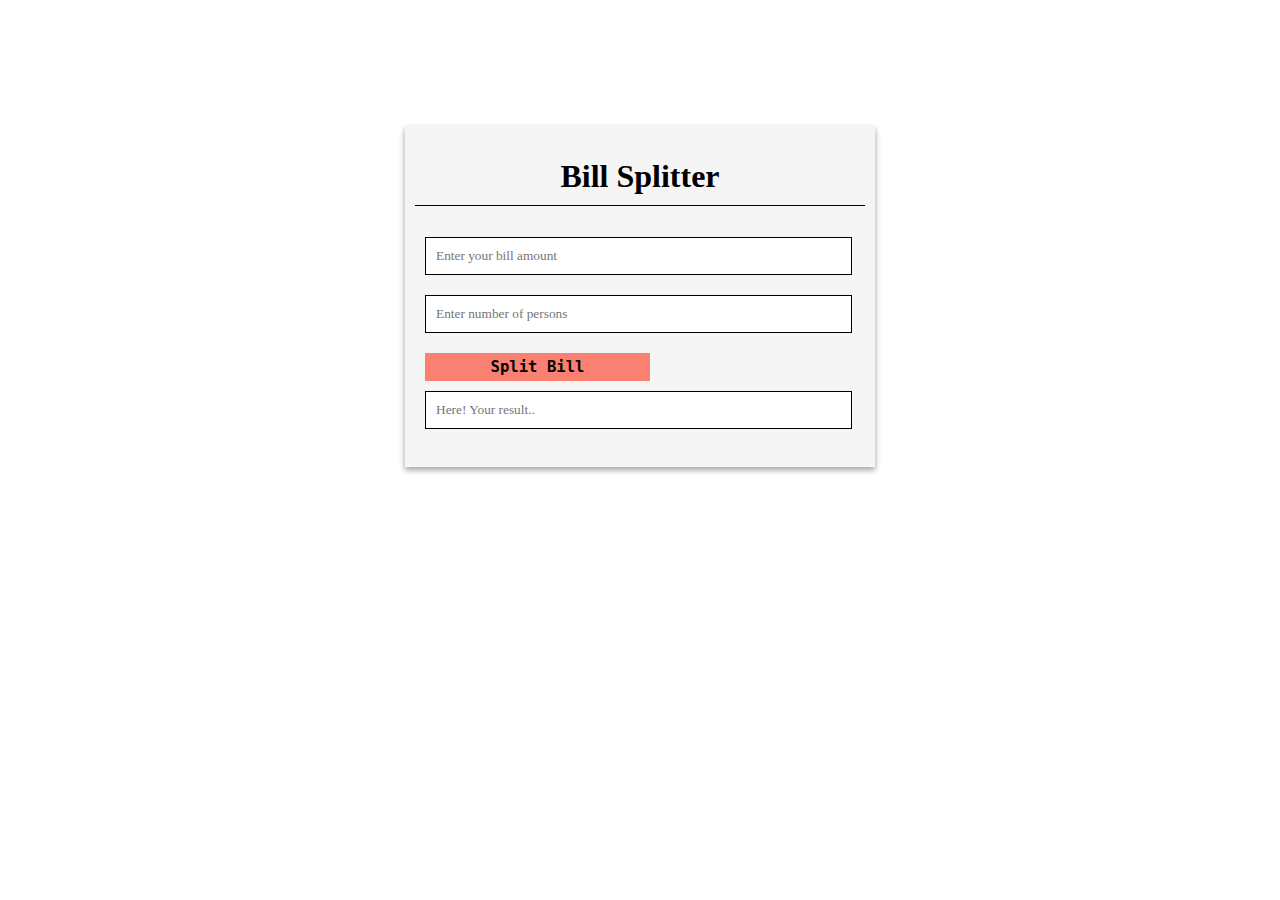
<file: Bill-Splitter/index.html>
<!DOCTYPE html>
<html lang="en">
<head>
    <meta charset="UTF-8">
    <meta name="viewport" content="width=device-width, initial-scale=1.0">
    <title>Bill Splitter</title>
    <link rel="stylesheet" href="./style.css">
</head>
<body>
    <div class="container">
        <h1>Bill Splitter</h1>
        <input id="billAmount" type="text" placeholder="Enter your bill amount" required>
        <span id="alertmsg1"></span>
        <input id="persons" type="text" placeholder="Enter number of persons" required>
        <span id="alertmsg2"></span>
        <button onclick = billSplit();>Split Bill</button>
        <input id="resultAmountt" type="text" placeholder="Here! Your result.."><br>

        <script src="./app.js"></script>
    </div>
</body>
</html>
</file>
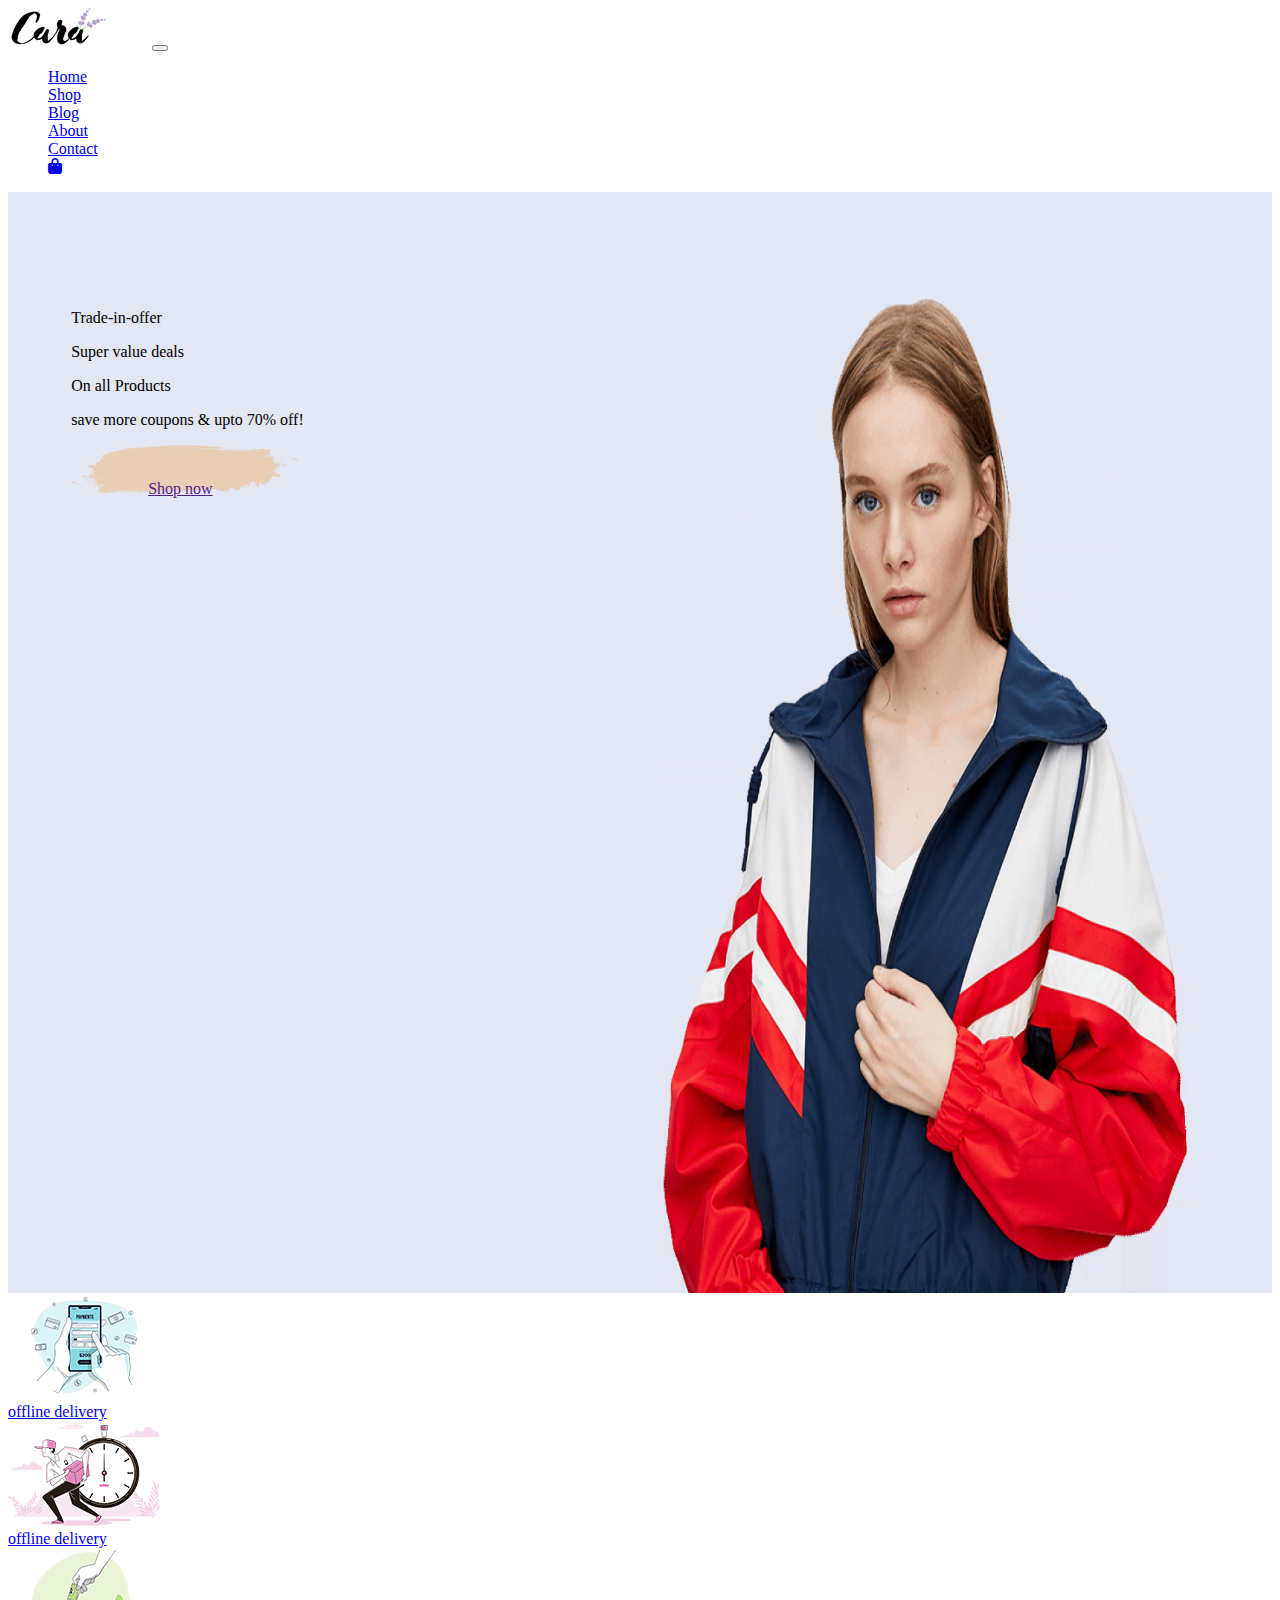
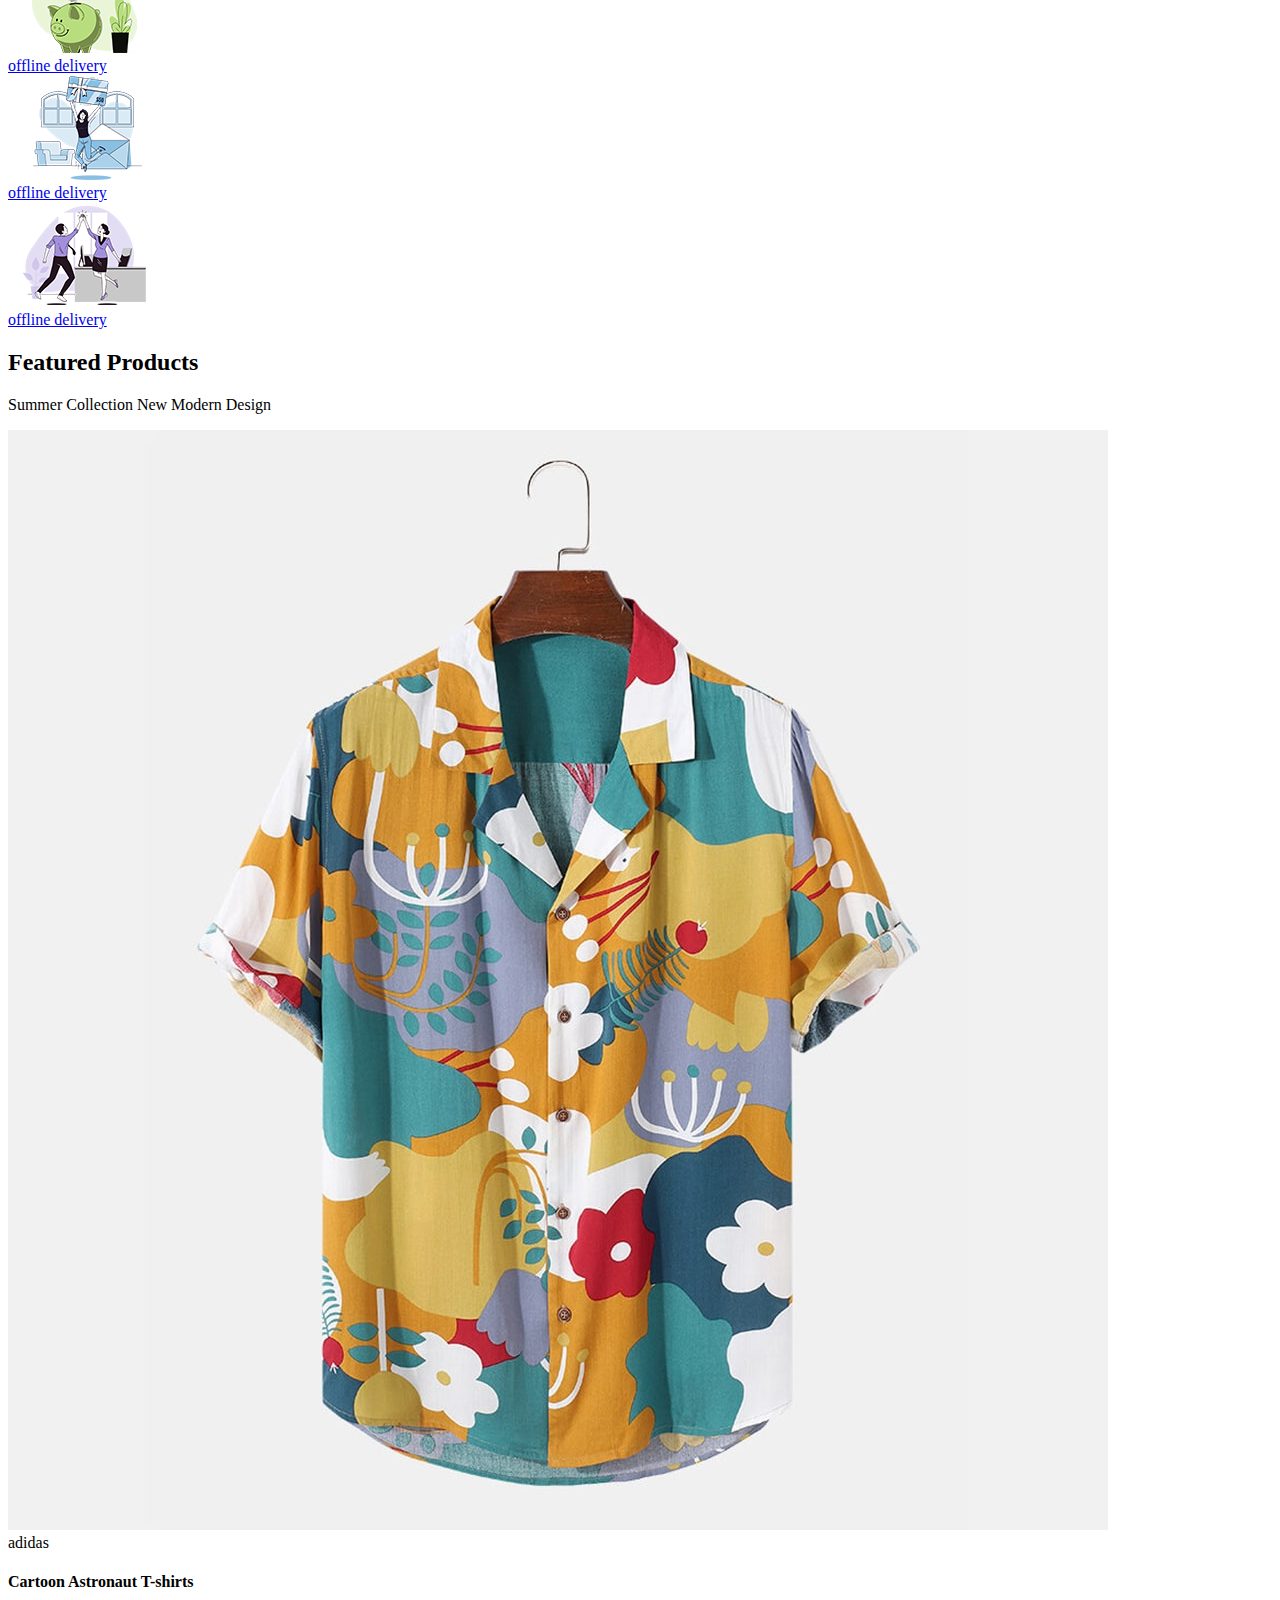
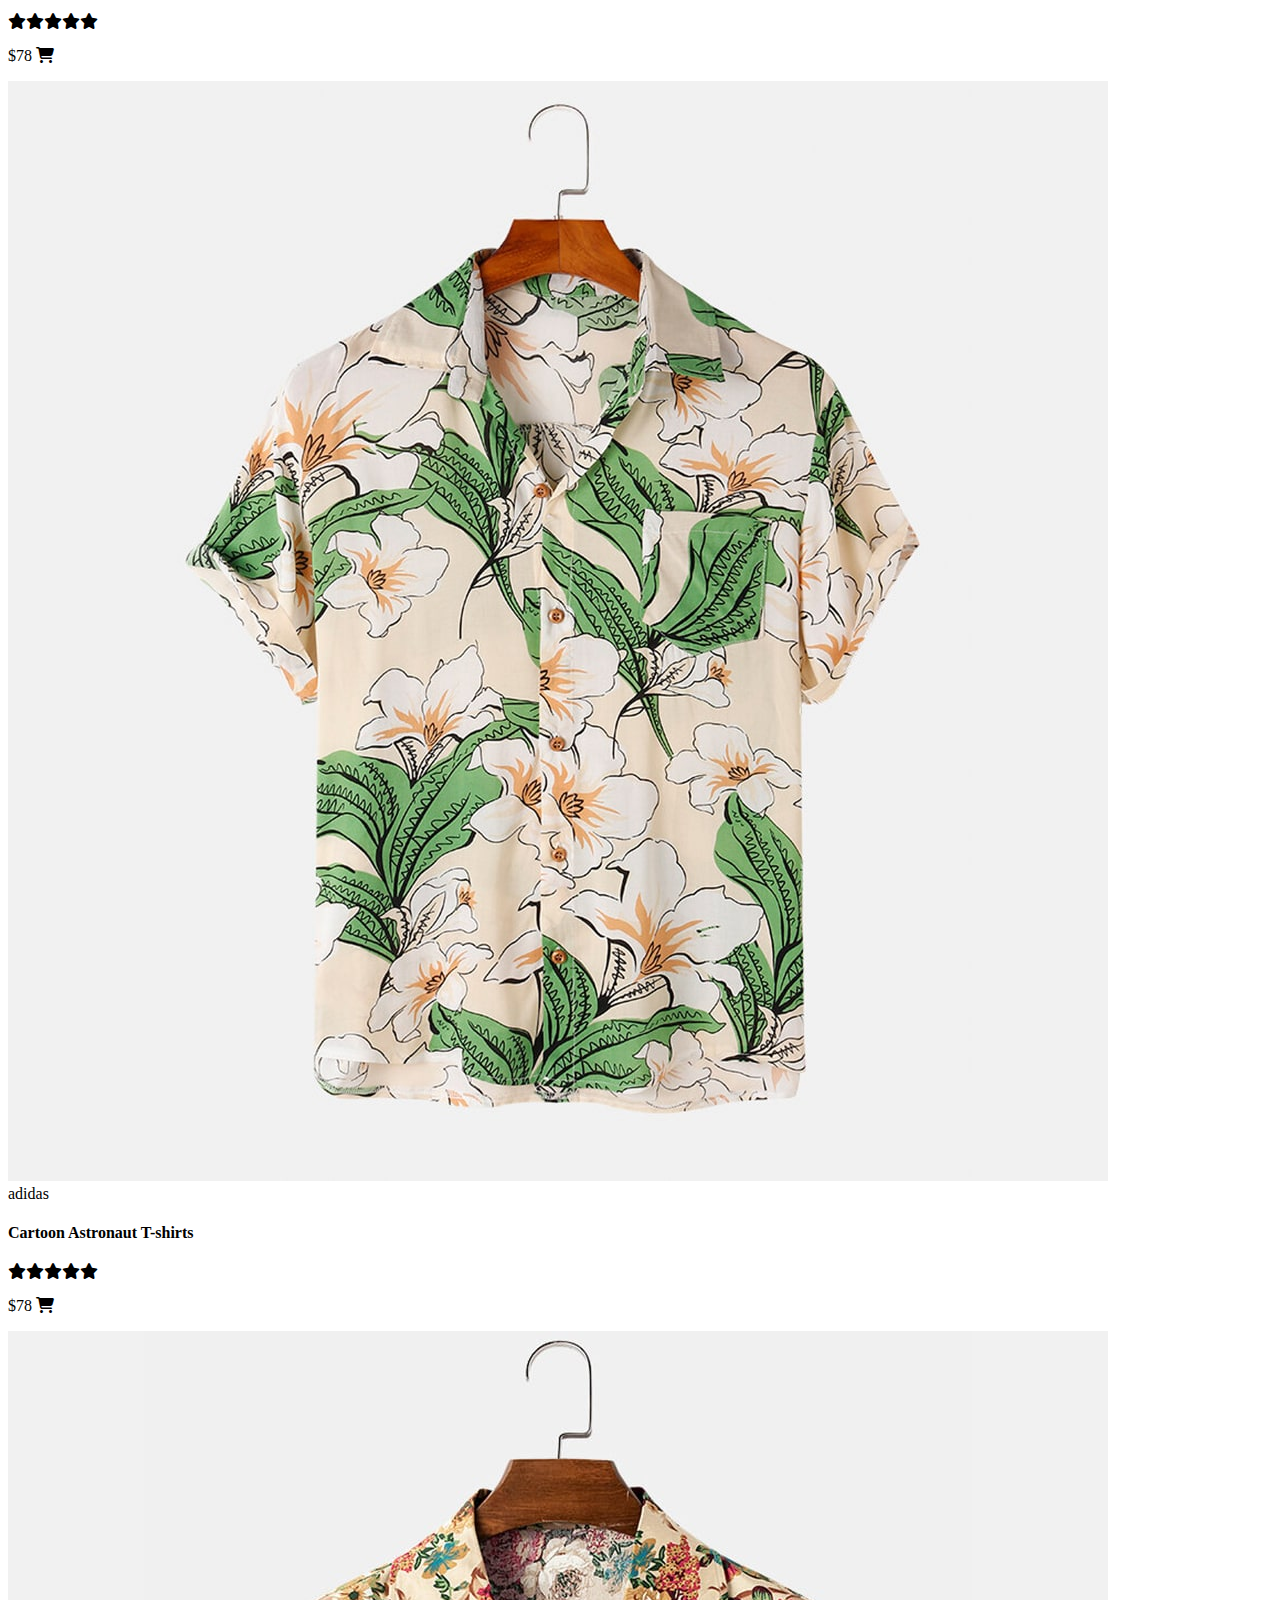
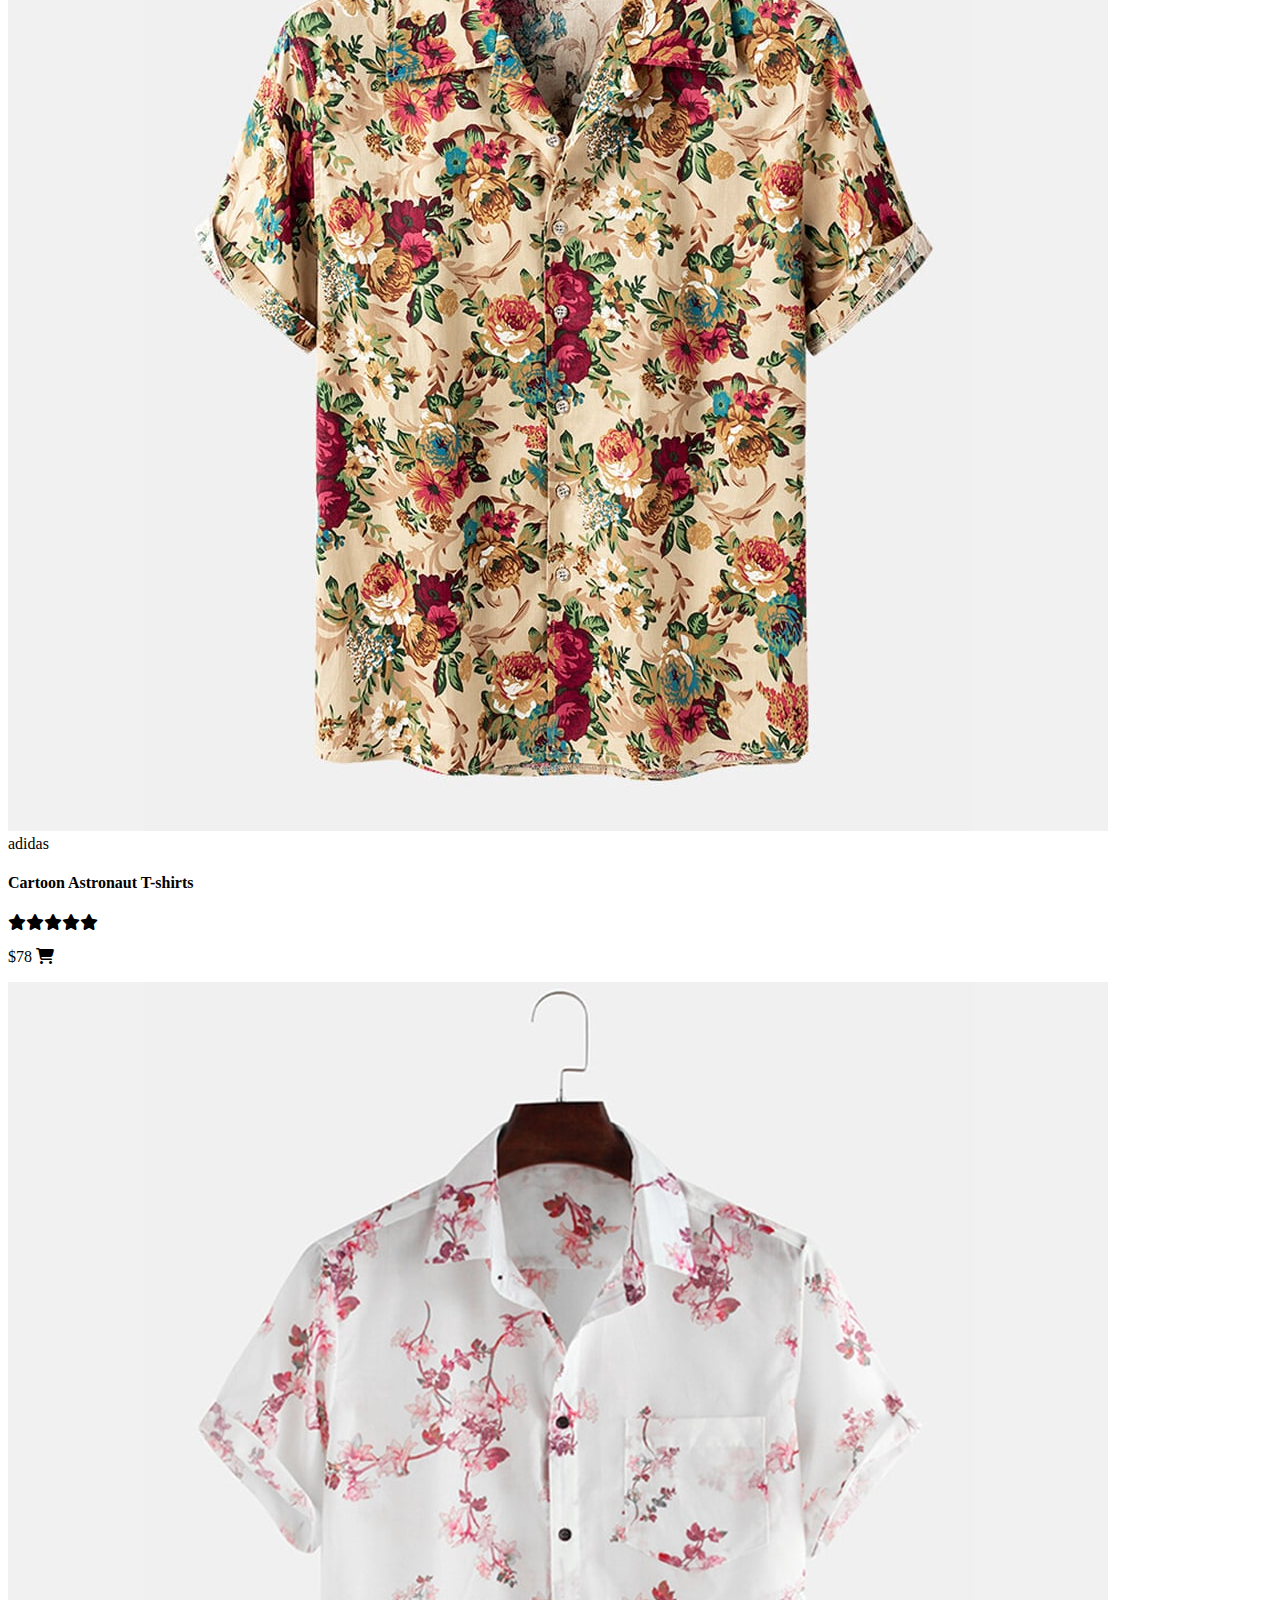
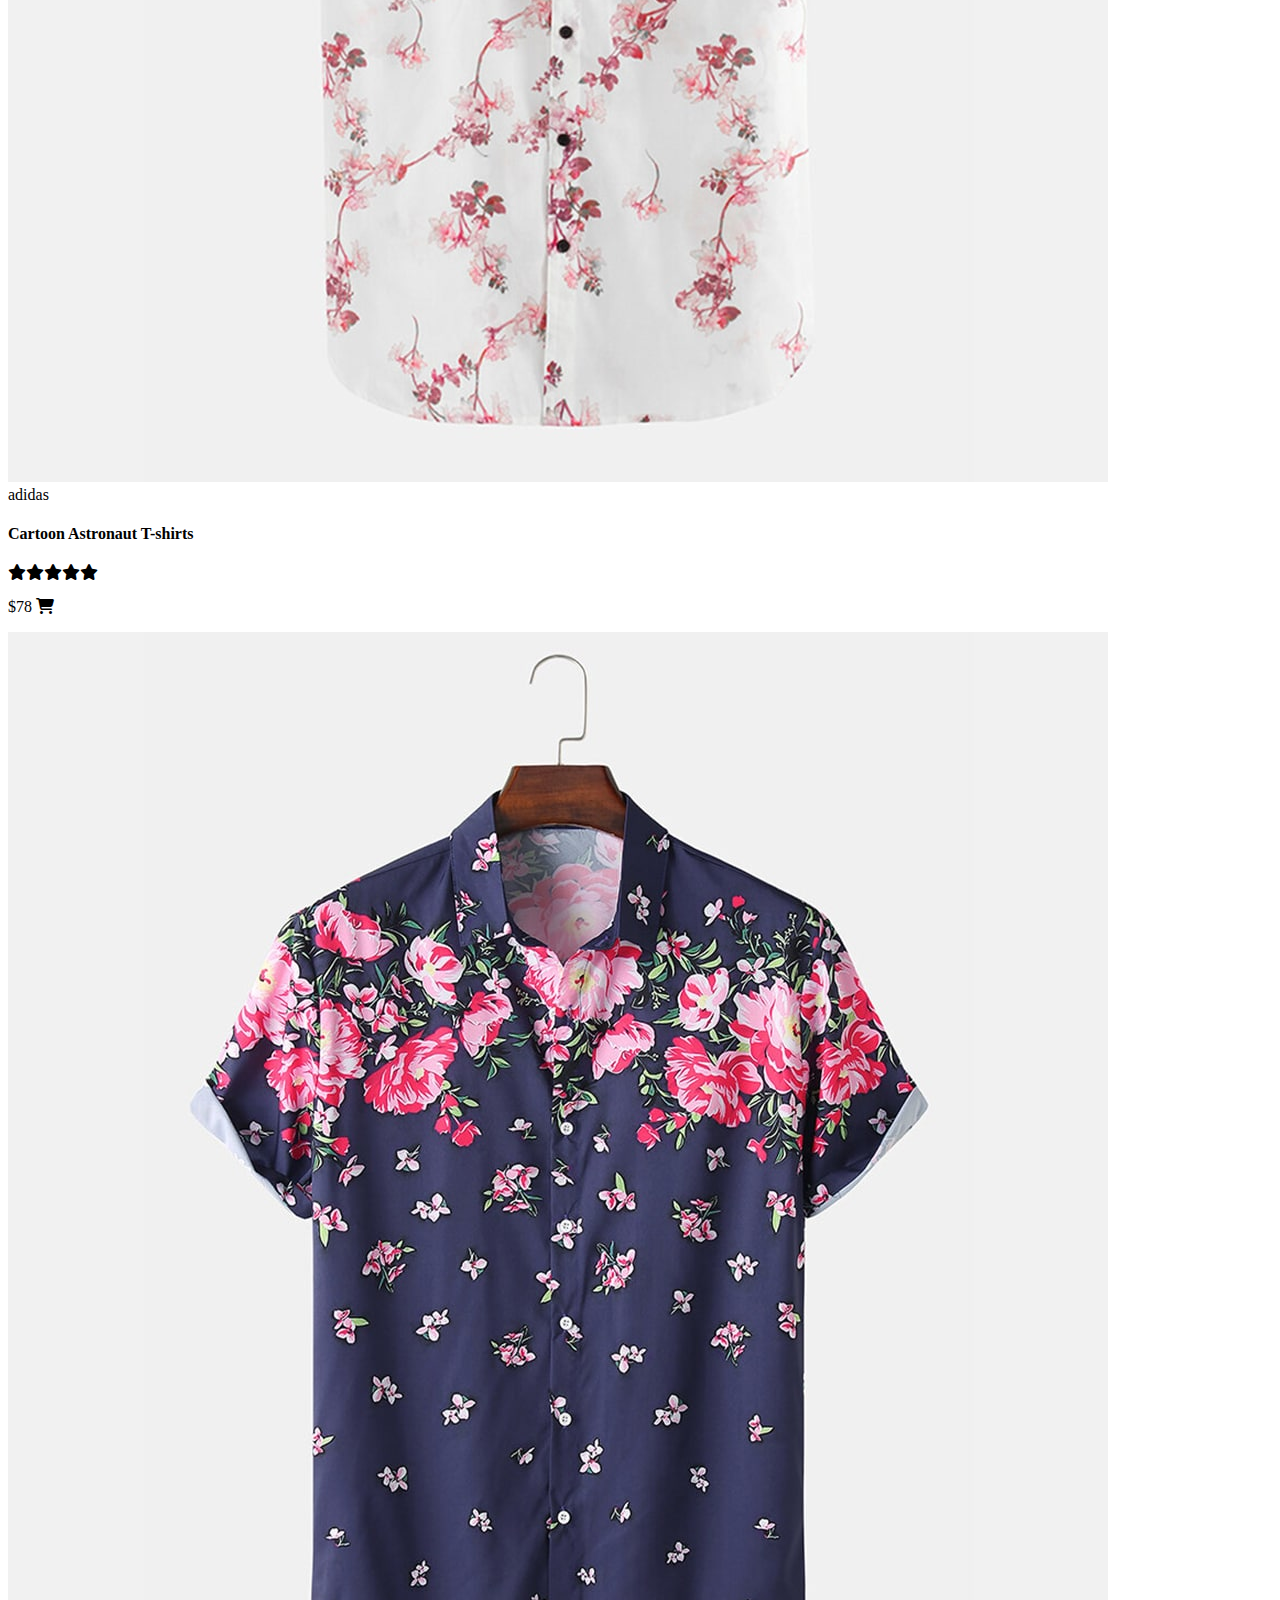
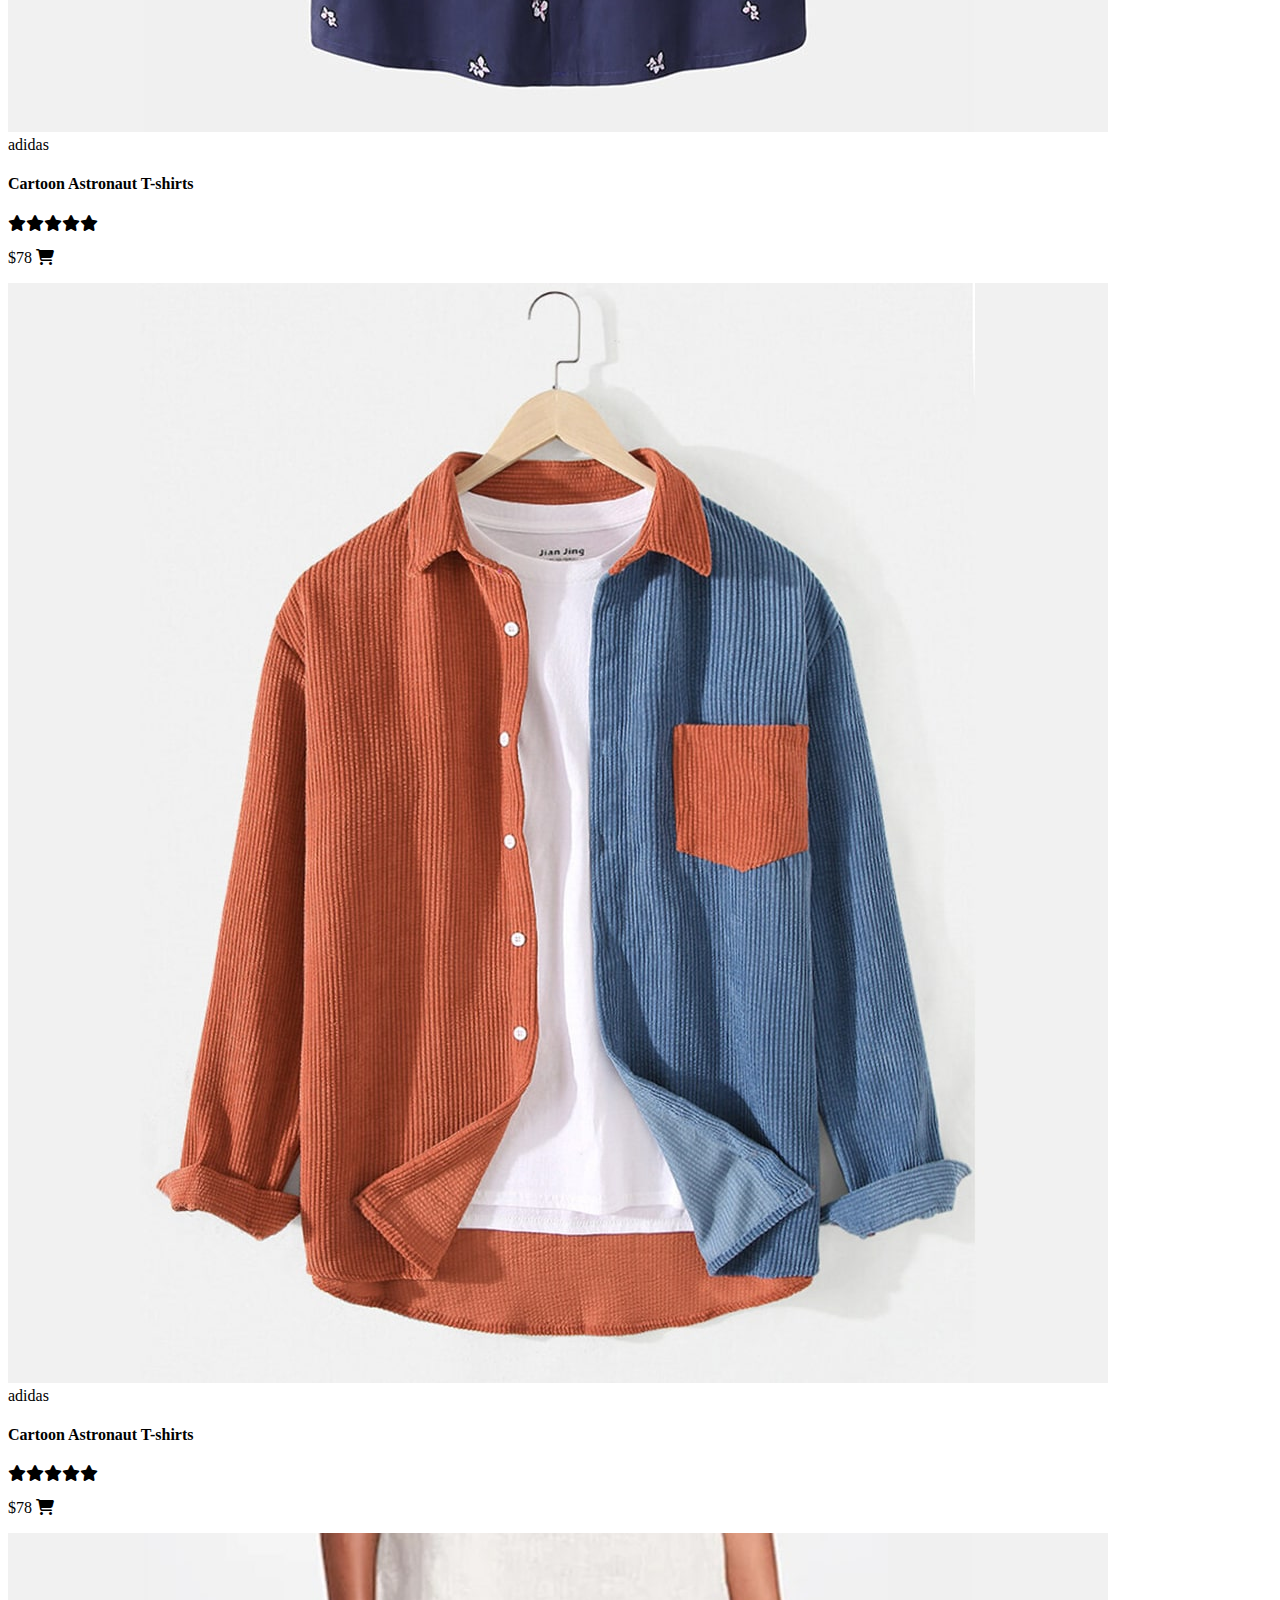
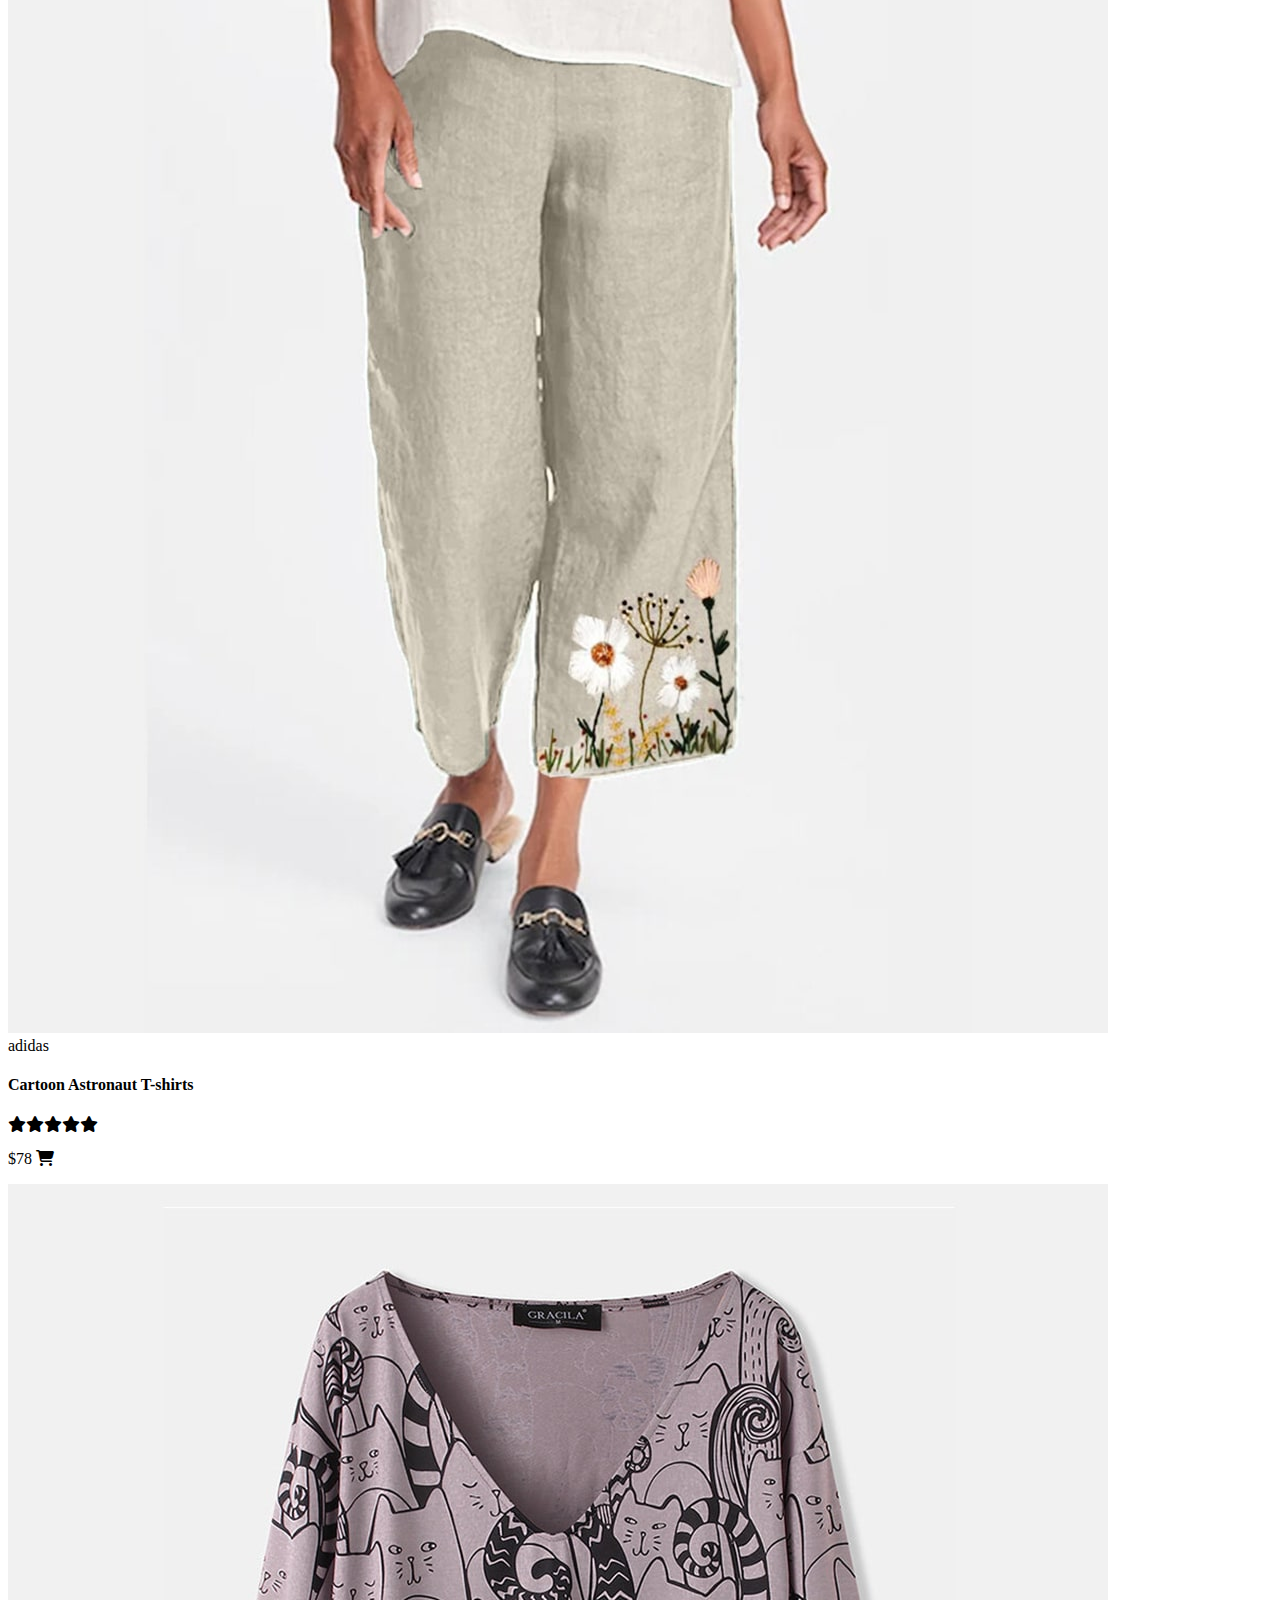
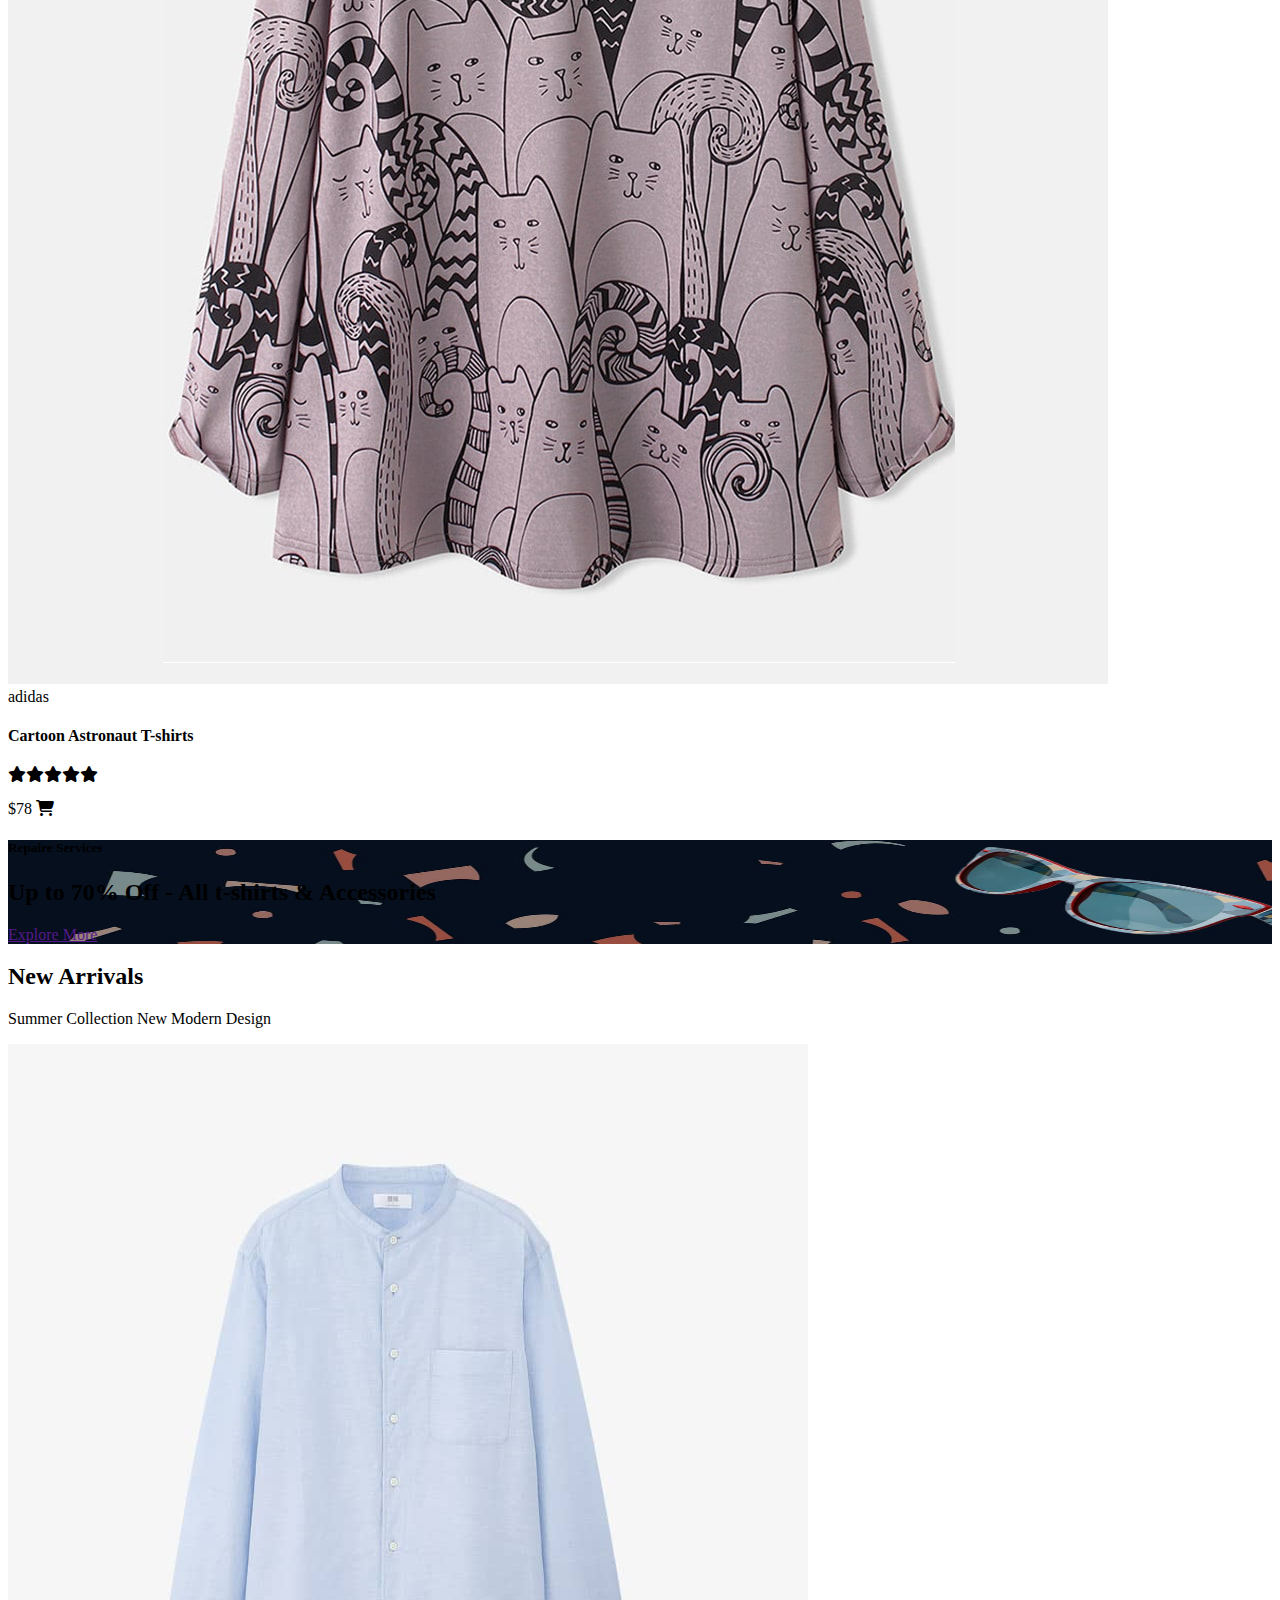
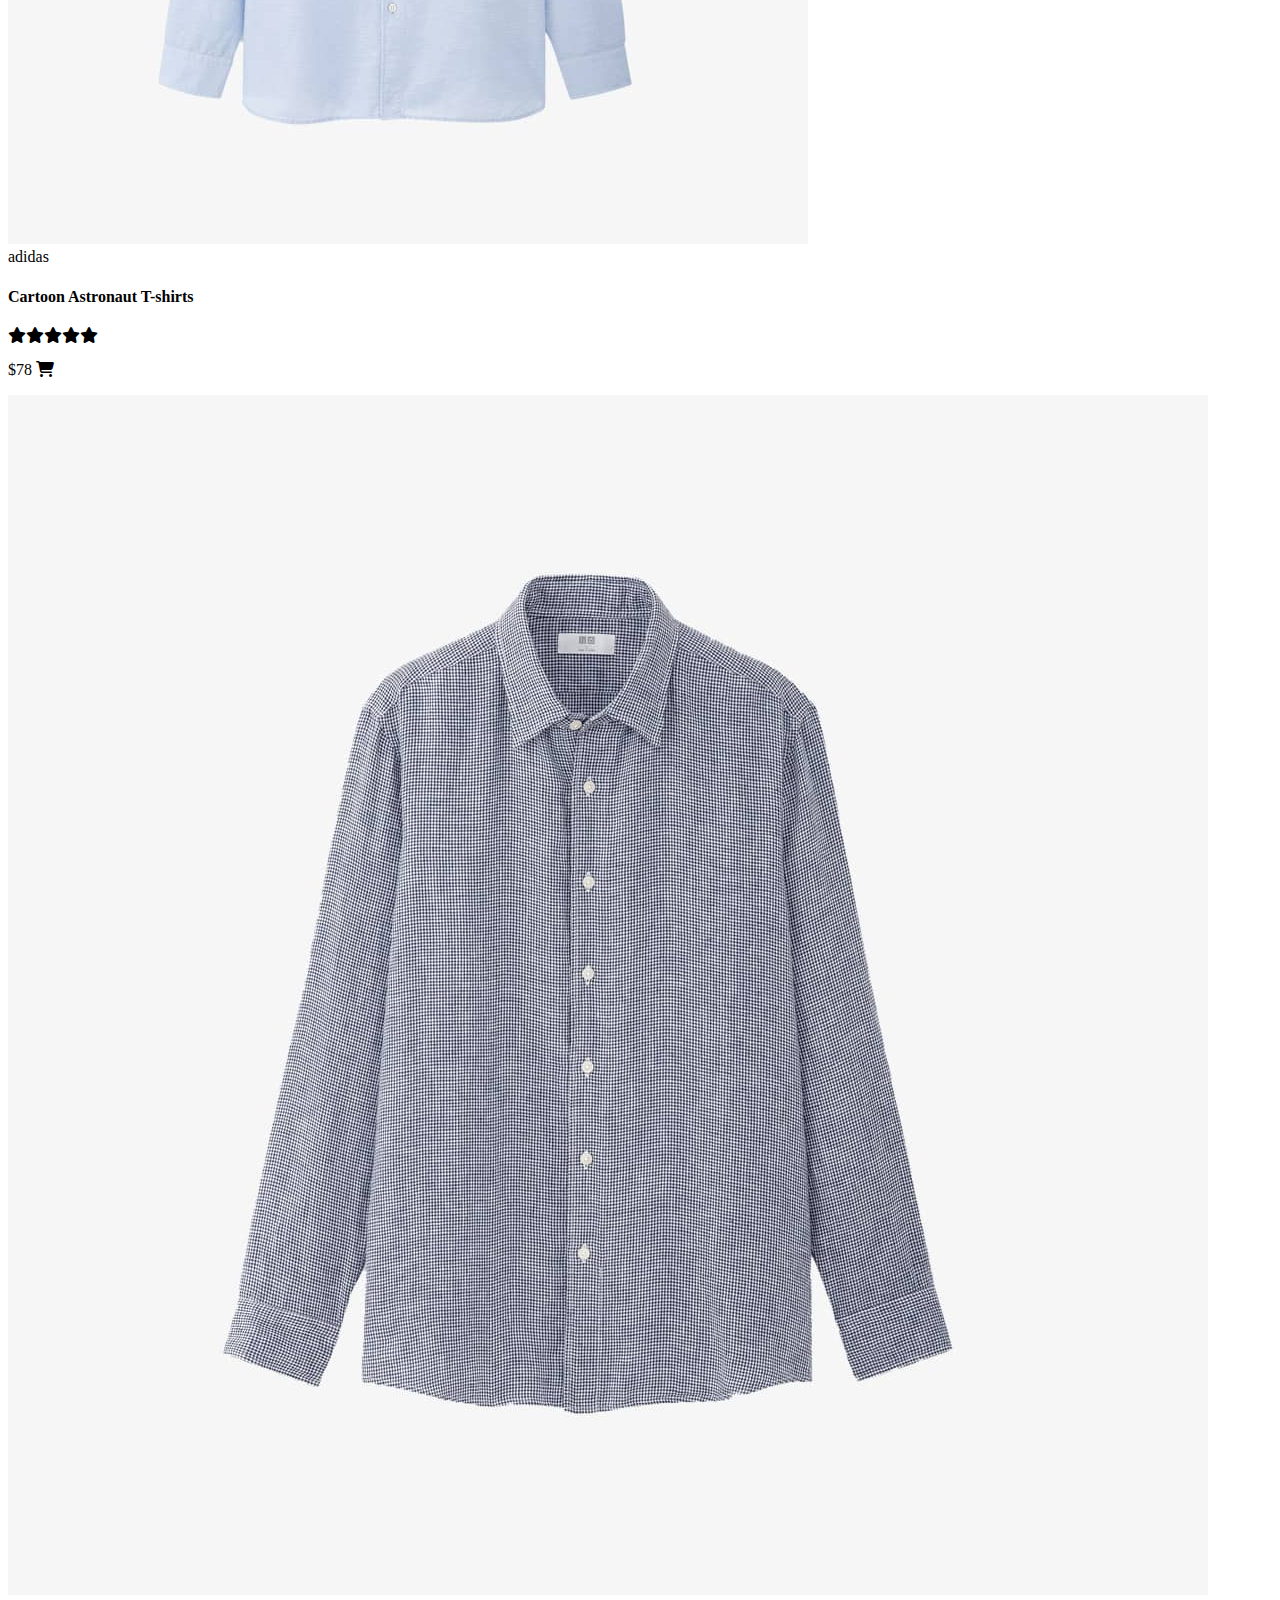
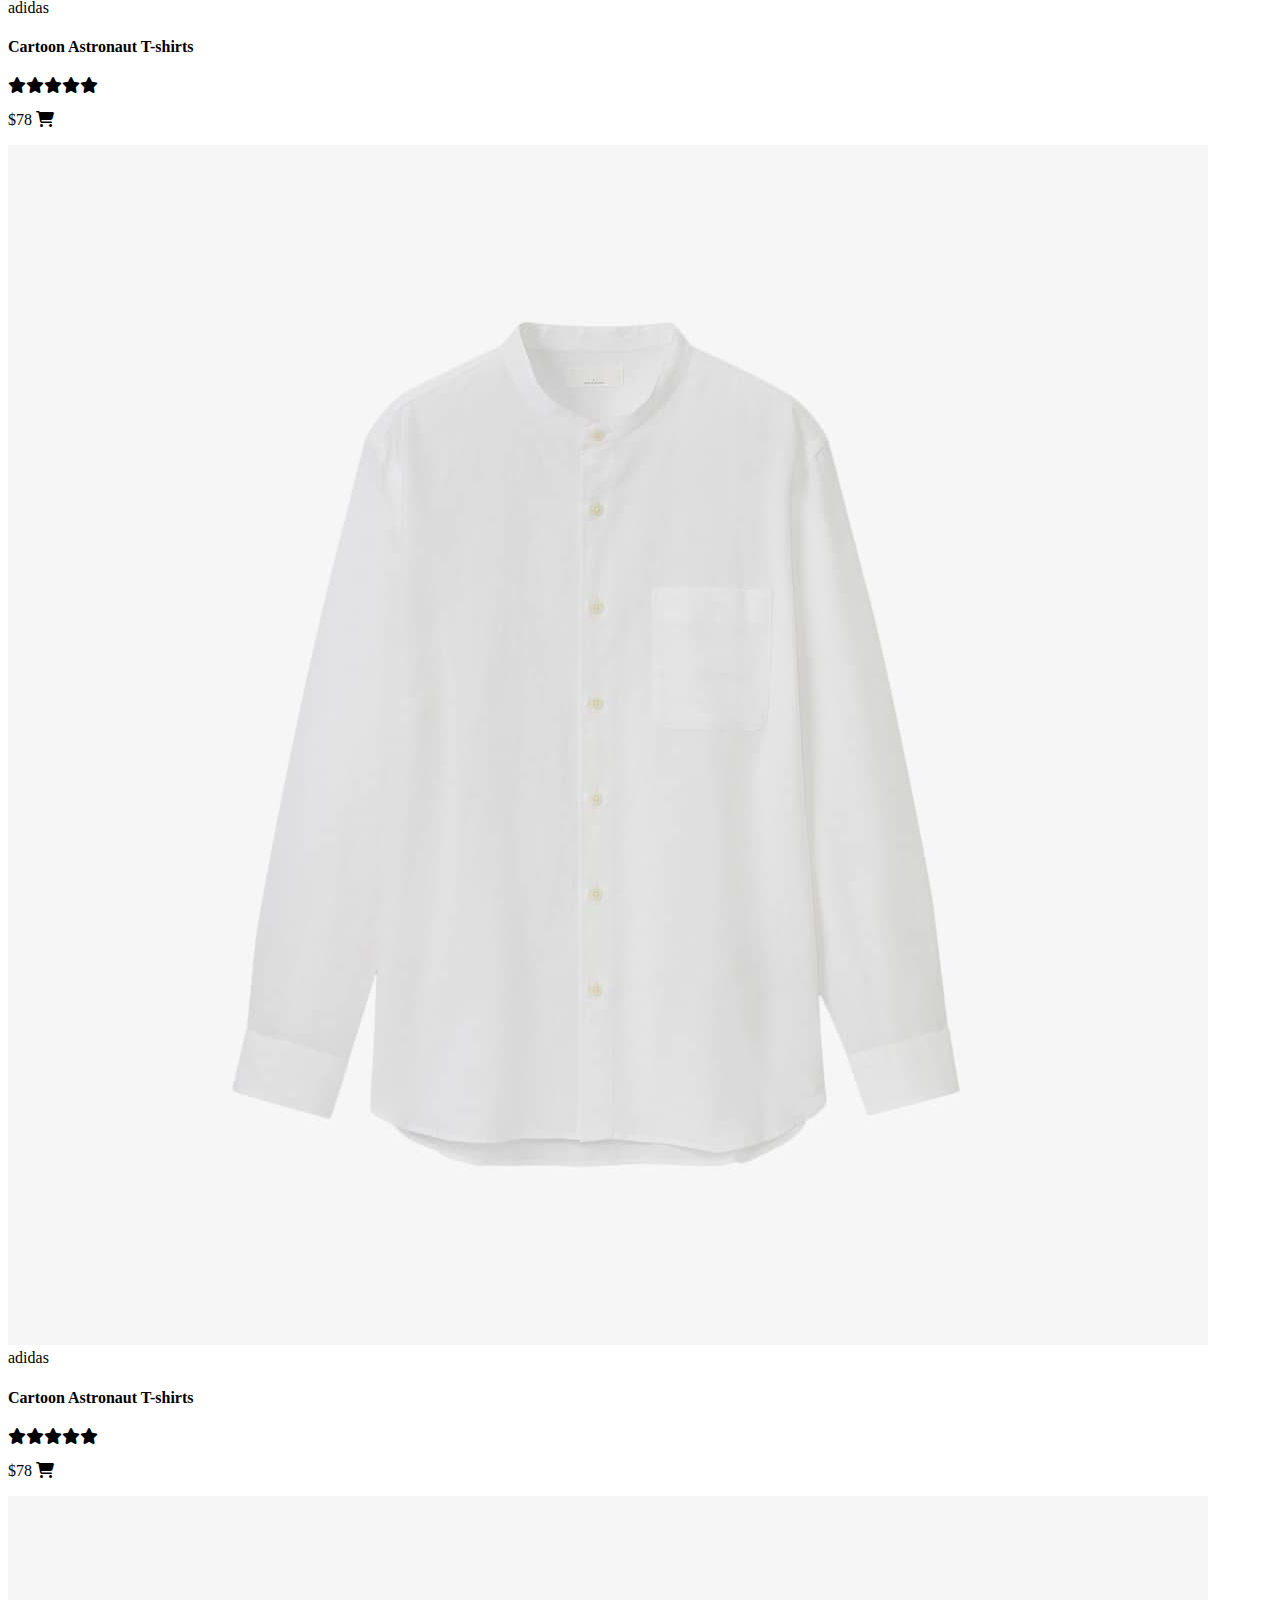
<file: CARA-Bootstrap/index.html>
<!DOCTYPE html>
<html lang="en">
<head>
    <meta charset="UTF-8">
    <meta name="viewport" content="width=device-width, initial-scale=1.0">
    <title>CARA</title>
    <link rel="stylesheet" href="https://cdnjs.cloudflare.com/ajax/libs/font-awesome/6.4.2/css/all.min.css" integrity="sha56-z3gLpd7yknf1YoNbCzqRKc4qyor8gaKU1qmn+CShxbuBusANI9QpRohGBreCFkKxLhei6S9CQXFEbbKuqLg0DA==" crossorigin="anonymous" referrerpolicy="no-referrer" />
    <link href="https://cdn.jsdelivr.net/npm/bootstrap@5.3.1/dist/css/bootstrap.min.css" rel="stylesheet" integrity="sha384-4bw+/aepP/YC94hEpVNVgiZdgIC5+VKNBQNGCHeKRQN+PtmoHDEXuppvnDJzQIu9" crossorigin="anonymous">
    <script src="https://cdn.jsdelivr.net/npm/bootstrap@5.3.1/dist/js/bootstrap.bundle.min.js" integrity="sha384-HwwvtgBNo3bZJJLYd8oVXjrBZt8cqVSpeBNS5n7C8IVInixGAoxmnlMuBnhbgrkm" crossorigin="anonymous"></script>
    <link rel="stylesheet" href="./style.css">
</head>
<body>
    <!-- Nav Bar -->
    <nav class="navbar navbar-expand-lg bg-body-tertiary">
      <div class="container-fluid">
        <img src="./images/logo.png" alt="logo">
        <button class="navbar-toggler" type="button" data-bs-toggle="collapse" data-bs-target="#navbarNav" aria-controls="navbarNav" aria-expanded="false" aria-label="Toggle navigation">
          <span class="navbar-toggler-icon"></span>
        </button>
        <div class="collapse navbar-collapse" id="navbarNav">
          <ul class="navbar-nav">
            <li class="nav-item">
              <a class="nav-link active" aria-current="page" href="#">Home</a>
            </li>
            <li class="nav-item">
              <a class="nav-link" href="#">Shop</a>
            </li>
            <li class="nav-item">
              <a class="nav-link" href="#">Blog</a>
            </li>
            <li class="nav-item">
              <a class="nav-link" href="#">About</a>
            </li>
            <li class="nav-item">
              <a class="nav-link" href="#">Contact</a>
            </li>
            <li class="nav-item">
              <a class="nav-link" href="#"><i class="fa-solid fa-bag-shopping"></i></a>
            </li>
          </ul>
        </div>
      </div>
    </nav>

    <!-- Banner -->
    <div class="banner-content">
      <div class="container-fluid">
        <div class="row">
          <div class="col">
            <div class="banner-text position-absolute top-50 translate-middle-y">
              <p class="display-3 fw-bold text-light">Trade-in-offer</p>
              <p class="display-2 fw-bold text-success">Super value deals</p>
              <p class="display-3 fw-bold">On all Products</p>
              <p class="text-secondary">save more coupons & upto 70% off!</p>
              <span><img src="./images/button.png" alt="button" class="image-fluid"><a href="" class="text-success shopBtn fw-bold">Shop now</a></span>
            </div>
          </div>
        </div>
      </div>
    </div>

    <!-- small-cards -->
    
    <div class="small-cards">
      <div class="container">
        <div class="row mx-auto">
          
          <div class="col-6 col-sm-6 col-md-2 mx-auto mt-4" style="width: 200px;">
            <div class="card" >
              <img src="./images/features/f1.png" class="card-img-top" alt="...">
              <div class="card-body text-center">
                <a href="#" class="btn btn-sm btn-primary">offline delivery</a>
              </div>
            </div>
          </div>
          <div class="col-6 col-sm-6 col-md-2 mx-auto mt-4" style="width: 200px;">
            <div class="card" >
              <img src="./images/features/f2.png" class="card-img-top" alt="...">
              <div class="card-body text-center">
                <a href="#" class="btn btn-sm btn-primary">offline delivery</a>
              </div>
            </div>
          </div>
          <div class="col-6 col-sm-6 col-md-2 mx-auto mt-4" style="width: 200px;">
            <div class="card" >
              <img src="./images/features/f3.png" class="card-img-top" alt="...">
              <div class="card-body text-center">
                <a href="#" class="btn btn-sm btn-primary">offline delivery</a>
              </div>
            </div>
          </div>
          <div class="col-6 col-sm-6 col-md-2 mx-auto mt-4" style="width: 200px;">
            <div class="card" >
              <img src="./images/features/f4.png" class="card-img-top" alt="...">
              <div class="card-body text-center">
                <a href="#" class="btn btn-sm btn-primary">offline delivery</a>
              </div>
            </div>
          </div>
          <div class="col-6 col-sm-6 col-md-2 mx-auto mt-4" style="width: 200px;">
            <div class="card" >
              <img src="./images/features/f5.png" class="card-img-top" alt="...">
              <div class="card-body text-center">
                <a href="#" class="btn btn-sm btn-primary">offline delivery</a>
              </div>
            </div>
          </div>
          
            
        </div>
      </div>
    </div>
    

    <!-- Featured Products -->
    
    <div class="feature-products">
      <div class="container">
        <div class="row">
          <div class="col mt-5">
            <h2 class="text-center">Featured Products</h2>
            <p class="text-secondary text-center">Summer Collection New Modern Design</p>
          </div>
        </div>
      </div>
      <div class="container">
        <div class="row">
          <div class="col-6 col-sm-6 col-md-2 col-lg-3 col-xl-3 mx-auto mt-4">
            <div class="card">
              <img src="./images/products/f1.jpg" class="card-img-top p-3 rounded-5" alt="...">
              <div class="card-body">
                <span class="text-secondary">adidas</span>
                <h4>Cartoon Astronaut T-shirts</h4>
                <span class="text-warning"><i class="fa-solid fa-star"></i><i class="fa-solid fa-star"></i><i class="fa-solid fa-star"></i><i class="fa-solid fa-star"></i><i class="fa-solid fa-star"></i></span>
                <p class="text-success d-flex justify-content-between align-items-center">$78 <span><i class="fa-solid fa-cart-shopping bg-success p-2 rounded-circle text-dark"></i></span></p>
              </div>
            </div>
          </div>
          <div class="col-6 col-sm-6 col-md-2 col-lg-3 col-xl-3 mx-auto mt-4">
            <div class="card">
              <img src="./images/products/f2.jpg" class="card-img-top p-3 rounded-5" alt="...">
              <div class="card-body">
                <span class="text-secondary">adidas</span>
                <h4>Cartoon Astronaut T-shirts</h4>
                <span class="text-warning"><i class="fa-solid fa-star"></i><i class="fa-solid fa-star"></i><i class="fa-solid fa-star"></i><i class="fa-solid fa-star"></i><i class="fa-solid fa-star"></i></span>
                <p class="text-success d-flex justify-content-between align-items-center">$78 <span><i class="fa-solid fa-cart-shopping bg-success p-2 rounded-circle text-dark"></i></span></p>
              </div>
            </div>
          </div>
          <div class="col-6 col-sm-6 col-md-2 col-lg-3 col-xl-3 mx-auto mt-4">
            <div class="card">
              <img src="./images/products/f3.jpg" class="card-img-top p-3 rounded-5" alt="...">
              <div class="card-body">
                <span class="text-secondary">adidas</span>
                <h4>Cartoon Astronaut T-shirts</h4>
                <span class="text-warning"><i class="fa-solid fa-star"></i><i class="fa-solid fa-star"></i><i class="fa-solid fa-star"></i><i class="fa-solid fa-star"></i><i class="fa-solid fa-star"></i></span>
                <p class="text-success d-flex justify-content-between align-items-center">$78 <span><i class="fa-solid fa-cart-shopping bg-success p-2 rounded-circle text-dark"></i></span></p>
              </div>
            </div>
          </div>
          <div class="col-6 col-sm-6 col-md-2 col-lg-3 col-xl-3 mx-auto mt-4">
            <div class="card">
              <img src="./images/products/f4.jpg" class="card-img-top p-3 rounded-5" alt="...">
              <div class="card-body">
                <span class="text-secondary">adidas</span>
                <h4>Cartoon Astronaut T-shirts</h4>
                <span class="text-warning"><i class="fa-solid fa-star"></i><i class="fa-solid fa-star"></i><i class="fa-solid fa-star"></i><i class="fa-solid fa-star"></i><i class="fa-solid fa-star"></i></span>
                <p class="text-success d-flex justify-content-between align-items-center">$78 <span><i class="fa-solid fa-cart-shopping bg-success p-2 rounded-circle text-dark"></i></span></p>
              </div>
            </div>
          </div>
          <div class="col-6 col-sm-6 col-md-2 col-lg-3 col-xl-3 mx-auto mt-4">
            <div class="card">
              <img src="./images/products/f5.jpg" class="card-img-top p-3 rounded-5" alt="...">
              <div class="card-body">
                <span class="text-secondary">adidas</span>
                <h4>Cartoon Astronaut T-shirts</h4>
                <span class="text-warning"><i class="fa-solid fa-star"></i><i class="fa-solid fa-star"></i><i class="fa-solid fa-star"></i><i class="fa-solid fa-star"></i><i class="fa-solid fa-star"></i></span>
                <p class="text-success d-flex justify-content-between align-items-center">$78 <span><i class="fa-solid fa-cart-shopping bg-success p-2 rounded-circle text-dark"></i></span></p>
              </div>
            </div>
          </div>
          <div class="col-6 col-sm-6 col-md-2 col-lg-3 col-xl-3 mx-auto mt-4">
            <div class="card">
              <img src="./images/products/f6.jpg" class="card-img-top p-3 rounded-5" alt="...">
              <div class="card-body">
                <span class="text-secondary">adidas</span>
                <h4>Cartoon Astronaut T-shirts</h4>
                <span class="text-warning"><i class="fa-solid fa-star"></i><i class="fa-solid fa-star"></i><i class="fa-solid fa-star"></i><i class="fa-solid fa-star"></i><i class="fa-solid fa-star"></i></span>
                <p class="text-success d-flex justify-content-between align-items-center">$78 <span><i class="fa-solid fa-cart-shopping bg-success p-2 rounded-circle text-dark"></i></span></p>
              </div>
            </div>
          </div>
          <div class="col-6 col-sm-6 col-md-2 col-lg-3 col-xl-3 mx-auto mt-4">
            <div class="card">
              <img src="./images/products/f7.jpg" class="card-img-top p-3 rounded-5" alt="...">
              <div class="card-body">
                <span class="text-secondary">adidas</span>
                <h4>Cartoon Astronaut T-shirts</h4>
                <span class="text-warning"><i class="fa-solid fa-star"></i><i class="fa-solid fa-star"></i><i class="fa-solid fa-star"></i><i class="fa-solid fa-star"></i><i class="fa-solid fa-star"></i></span>
                <p class="text-success d-flex justify-content-between align-items-center">$78 <span><i class="fa-solid fa-cart-shopping bg-success p-2 rounded-circle text-dark"></i></span></p>
              </div>
            </div>
          </div>
          <div class="col-6 col-sm-6 col-md-2 col-lg-3 col-xl-3 mx-auto mt-4">
            <div class="card">
              <img src="./images/products/f8.jpg" class="card-img-top p-3 rounded-5" alt="...">
              <div class="card-body">
                <span class="text-secondary">adidas</span>
                <h4>Cartoon Astronaut T-shirts</h4>
                <span class="text-warning"><i class="fa-solid fa-star"></i><i class="fa-solid fa-star"></i><i class="fa-solid fa-star"></i><i class="fa-solid fa-star"></i><i class="fa-solid fa-star"></i></span>
                <p class="text-success d-flex justify-content-between align-items-center">$78 <span><i class="fa-solid fa-cart-shopping bg-success p-2 rounded-circle text-dark"></i></span></p>
              </div>
            </div>
          </div>
        </div>
      </div>
    </div>


    <!-- Repair Services -->
    <div class="services mt-5">
      <div class="container-fluid text-center text-light">
        <div class="row py-5">
          <div class="col">
            <h5>Repaire Services</h5>
            <h2 class="display-3 fw-bold">Up to 70% Off - All t-shirts & Accessories</h2>
            <a href="" class="btn btn-light fw-bold">Explore More</a>
          </div>
        </div>
      </div>
    </div>

    <!-- new arrivals -->
    <div class="new-arrivals">
      <div class="container">
        <div class="row">
          <div class="col mt-5">
            <h2 class="text-center">New Arrivals</h2>
            <p class="text-secondary text-center">Summer Collection New Modern Design</p>
          </div>
        </div>
      </div>
      <div class="container">
        <div class="row">
          <div class="col-6 col-sm-6 col-md-2 col-lg-3 col-xl-3 mx-auto mt-4">
            <div class="card">
              <img src="./images/products/n1.jpg" class="card-img-top p-3 rounded-5" alt="...">
              <div class="card-body">
                <span class="text-secondary">adidas</span>
                <h4>Cartoon Astronaut T-shirts</h4>
                <span class="text-warning"><i class="fa-solid fa-star"></i><i class="fa-solid fa-star"></i><i class="fa-solid fa-star"></i><i class="fa-solid fa-star"></i><i class="fa-solid fa-star"></i></span>
                <p class="text-success d-flex justify-content-between align-items-center">$78 <span><i class="fa-solid fa-cart-shopping bg-success p-2 rounded-circle text-dark"></i></span></p>
              </div>
            </div>
          </div>
          <div class="col-6 col-sm-6 col-md-2 col-lg-3 col-xl-3 mx-auto mt-4">
            <div class="card">
              <img src="./images/products/n2.jpg" class="card-img-top p-3 rounded-5" alt="...">
              <div class="card-body">
                <span class="text-secondary">adidas</span>
                <h4>Cartoon Astronaut T-shirts</h4>
                <span class="text-warning"><i class="fa-solid fa-star"></i><i class="fa-solid fa-star"></i><i class="fa-solid fa-star"></i><i class="fa-solid fa-star"></i><i class="fa-solid fa-star"></i></span>
                <p class="text-success d-flex justify-content-between align-items-center">$78 <span><i class="fa-solid fa-cart-shopping bg-success p-2 rounded-circle text-dark"></i></span></p>
              </div>
            </div>
          </div>
          <div class="col-6 col-sm-6 col-md-2 col-lg-3 col-xl-3 mx-auto mt-4">
            <div class="card">
              <img src="./images/products/n3.jpg" class="card-img-top p-3 rounded-5" alt="...">
              <div class="card-body">
                <span class="text-secondary">adidas</span>
                <h4>Cartoon Astronaut T-shirts</h4>
                <span class="text-warning"><i class="fa-solid fa-star"></i><i class="fa-solid fa-star"></i><i class="fa-solid fa-star"></i><i class="fa-solid fa-star"></i><i class="fa-solid fa-star"></i></span>
                <p class="text-success d-flex justify-content-between align-items-center">$78 <span><i class="fa-solid fa-cart-shopping bg-success p-2 rounded-circle text-dark"></i></span></p>
              </div>
            </div>
          </div>
          <div class="col-6 col-sm-6 col-md-2 col-lg-3 col-xl-3 mx-auto mt-4">
            <div class="card">
              <img src="./images/products/n4.jpg" class="card-img-top p-3 rounded-5" alt="...">
              <div class="card-body">
                <span class="text-secondary">adidas</span>
                <h4>Cartoon Astronaut T-shirts</h4>
                <span class="text-warning"><i class="fa-solid fa-star"></i><i class="fa-solid fa-star"></i><i class="fa-solid fa-star"></i><i class="fa-solid fa-star"></i><i class="fa-solid fa-star"></i></span>
                <p class="text-success d-flex justify-content-between align-items-center">$78 <span><i class="fa-solid fa-cart-shopping bg-success p-2 rounded-circle text-dark"></i></span></p>
              </div>
            </div>
          </div>
          <div class="col-6 col-sm-6 col-md-2 col-lg-3 col-xl-3 mx-auto mt-4">
            <div class="card">
              <img src="./images/products/n5.jpg" class="card-img-top p-3 rounded-5" alt="...">
              <div class="card-body">
                <span class="text-secondary">adidas</span>
                <h4>Cartoon Astronaut T-shirts</h4>
                <span class="text-warning"><i class="fa-solid fa-star"></i><i class="fa-solid fa-star"></i><i class="fa-solid fa-star"></i><i class="fa-solid fa-star"></i><i class="fa-solid fa-star"></i></span>
                <p class="text-success d-flex justify-content-between align-items-center">$78 <span><i class="fa-solid fa-cart-shopping bg-success p-2 rounded-circle text-dark"></i></span></p>
              </div>
            </div>
          </div>
          <div class="col-6 col-sm-6 col-md-2 col-lg-3 col-xl-3 mx-auto mt-4">
            <div class="card">
              <img src="./images/products/n6.jpg" class="card-img-top p-3 rounded-5" alt="...">
              <div class="card-body">
                <span class="text-secondary">adidas</span>
                <h4>Cartoon Astronaut T-shirts</h4>
                <span class="text-warning"><i class="fa-solid fa-star"></i><i class="fa-solid fa-star"></i><i class="fa-solid fa-star"></i><i class="fa-solid fa-star"></i><i class="fa-solid fa-star"></i></span>
                <p class="text-success d-flex justify-content-between align-items-center">$78 <span><i class="fa-solid fa-cart-shopping bg-success p-2 rounded-circle text-dark"></i></span></p>
              </div>
            </div>
          </div>
          <div class="col-6 col-sm-6 col-md-2 col-lg-3 col-xl-3 mx-auto mt-4">
            <div class="card">
              <img src="./images/products/n7.jpg" class="card-img-top p-3 rounded-5" alt="...">
              <div class="card-body">
                <span class="text-secondary">adidas</span>
                <h4>Cartoon Astronaut T-shirts</h4>
                <span class="text-warning"><i class="fa-solid fa-star"></i><i class="fa-solid fa-star"></i><i class="fa-solid fa-star"></i><i class="fa-solid fa-star"></i><i class="fa-solid fa-star"></i></span>
                <p class="text-success d-flex justify-content-between align-items-center">$78 <span><i class="fa-solid fa-cart-shopping bg-success p-2 rounded-circle text-dark"></i></span></p>
              </div>
            </div>
          </div>
          <div class="col-6 col-sm-6 col-md-2 col-lg-3 col-xl-3 mx-auto mt-4">
            <div class="card">
              <img src="./images/products/n8.jpg" class="card-img-top p-3 rounded-5" alt="...">
              <div class="card-body">
                <span class="text-secondary">adidas</span>
                <h4>Cartoon Astronaut T-shirts</h4>
                <span class="text-warning"><i class="fa-solid fa-star"></i><i class="fa-solid fa-star"></i><i class="fa-solid fa-star"></i><i class="fa-solid fa-star"></i><i class="fa-solid fa-star"></i></span>
                <p class="text-success d-flex justify-content-between align-items-center">$78 <span><i class="fa-solid fa-cart-shopping bg-success p-2 rounded-circle text-dark"></i></span></p>
              </div>
            </div>
          </div>
        </div>
      </div>
    </div>

    <!-- cary deals -->
    <div class="container">
      <div class="row">
        <div class="col-12 col-sm-12 col-md-6 col-lg-6 col-xl-6 mx-auto mt-5">
          <div class="deals-content pt-5 ps-4 text-light" style="background-image: url('./images/banner/b17.jpg'); height: 300px; background-repeat: no-repeat; background-size: cover;">
            <span>Crazy deals</span>
            <p class="display-4 fw-bold">buy 1 get 1 free</p>
            <p class="h2">The best dress is on sale at cara</p>
            <button class="btn btn-outline-secondary text-light" type="button">Learn More</button>
          </div>
        </div>
        <div class="col-12 col-sm-12 col-md-6 col-lg-6 col-xl-6 mx-auto mt-5">
          <div class="deals-content pt-5 ps-4 text-light" style="background-image: url('./images/banner/b10.jpg'); height: 300px; background-repeat: no-repeat; background-size: cover;">
            <span>Crazy deals</span>
            <p class="display-4 fw-bold">buy 1 get 1 free</p>
            <p class="h2">The best dress is on sale at cara</p>
            <button class="btn btn-outline-secondary text-light" type="button">Learn More</button>
          </div>
        </div>
      </div>
    </div>

    <!-- 3 cards -->
    <div class="container">
      <div class="row">
        <div class="col-12 col-sm-12 col-md-4 col-lg-4 col-xl-4 mx-auto mt-5">
          <div class="deals-content ps-4 text-light" style="background-image: url('./images/banner/b7.jpg');background-repeat: no-repeat;background-size: 100% 100%;background-position: right center; height: 300px; padding-top: 100px;">
            <p class="display-5 fw-bold ">SEASONAL SALE</p>
            <p class="h3 text-danger">Winter Collection 50% Off</p>
          </div>
        </div>
        <div class="col-12 col-sm-12 col-md-4 col-lg-4 col-xl-4 mx-auto mt-5">
          <div class="deals-content ps-4 text-light" style="background-image: url('./images/banner/b4.jpg');background-repeat: no-repeat;background-size: 100% 100%;background-position: right center; height: 300px; padding-top: 100px;">
            <p class="display-5 fw-bold ">NEW FOOTWARE <br> COLLECTION</p>
            <p class="h3 text-danger">Spring/Summer 2022</p>
          </div>
        </div>
        <div class="col-12 col-sm-12 col-md-4 col-lg-4 col-xl-4 mx-auto mt-5">
          <div class="deals-content ps-4 text-light" style="background-image: url('./images/banner/b18.jpg');background-repeat: no-repeat;background-size: 100% 100%;background-position: right center; height: 300px; padding-top: 100px;">
            <p class="display-5 fw-bold ">T-SHIRTS</p>
            <p class="h3 text-danger">New Trendy Prints</p>
          </div>
        </div>
      </div>
    </div>

    <!-- news letters -->
    <div class="news-letters mt-5" style="background-color: #000044; background-image: url('./images/banner/b14.png');">
      <div class="container-fluid p-4">
        <div class="row">
          <div class="col-12 col-sm-12 col-md-6 col-lg-6 col-xl-6 pt-3 fw-bold text-light">
            <p class="h2">Sign Up for Newsletters</p>
            <p>get e-mail updaes about out lastest shop and special offers</p>
          </div>
          <div class="col-12 col-sm-12 col-md-6 col-lg-6 col-xl-6">
            <div class="container">
              <div class="row">
                <div class="col-12 d-flex pt-5 mx-auto">
                  <input type="text" class="form-control-sm" style="width: 80%;">
                  <button type="button" class="btn-sm bg-success text-light">Sign Up</button>
                </div>
              </div>
            </div>
          </div>
        </div>
      </div>
    </div>

    <!-- Footer -->

    <div class="container-fluid mt-5">
      <div class="row">
        <div class="col col-sm-12 col-md-6 col-lg-3 col-xl-3 mx-auto">
          <ul>
            <li class="mb-3"><img src="./images/logo.png"></li>
            <li><i><b>Conatct</b></i></li>
            <li><i><b>Hours : </b></i>10:00 - 18:00. Mon - Sat</li>
            <li><i><b>Phone : </b></i>Wellington Road, Street 32, San Francisco</li>
            <li><i><b>Address : </b></i>Wellington Road, Street 32, San Francisco</li>
            <li><i><b>Follow Us</b></i></li>
            <li><i class="fa-brands fa-facebook px-1"></i><i class="fa-brands fa-youtube px-1"></i><i class="fa-brands fa-instagram px-1"></i><i class="fa-brands fa-twitter px-1"></i><i class="fa-brands fa-telegram px-1"></i></li>
          </ul>
        </div>
        <div class="col col-sm-12 col-md-6 col-lg-3 col-xl-3 mx-auto">
          <ul>
            <li><b>About</b></li>
            <li>About Us</li>
            <li>Delivery</li>
            <li>Information</li>
            <li>Privarcy Policy</li>
            <li>Terms & Conditions</li>
            <li>Contact Us</li>
          </ul>
        </div>
        <div class="col col-sm-12 col-md-6 col-lg-3 col-xl-3 mx-auto">
          <ul>
            <li><b>My account</b></li>
            <li>Sign In</li>
            <li>View Cart</li>
            <li>My Wishlist</li>
            <li>Track My Order</li>
            <li>Help</li>
          </ul>
        </div>
        <div class="col-12 col-sm-12 col-md-6 col-lg-3 col-xl-3 mx-auto">
          <ul>
            <li><b>Install App</b></li>
            <li class="mt-2">From App Store or Google Play</li>
            <li class="mt-3"><img src="./images/pay/app.jpg" width="30%" border="1px solid" class="mx-2 rounded"><img src="./images/pay/play.jpg" width="30%" border="1px solid" class="rounded"></li>
            <li class="mt-4">Secured Payment Gateways</li>
            <li class="mt-3"><img src="./images/pay/pay.png" width="60%"></li>
          </ul>
        </div>
      </div>
    </div>
</body>
</html>
</file>
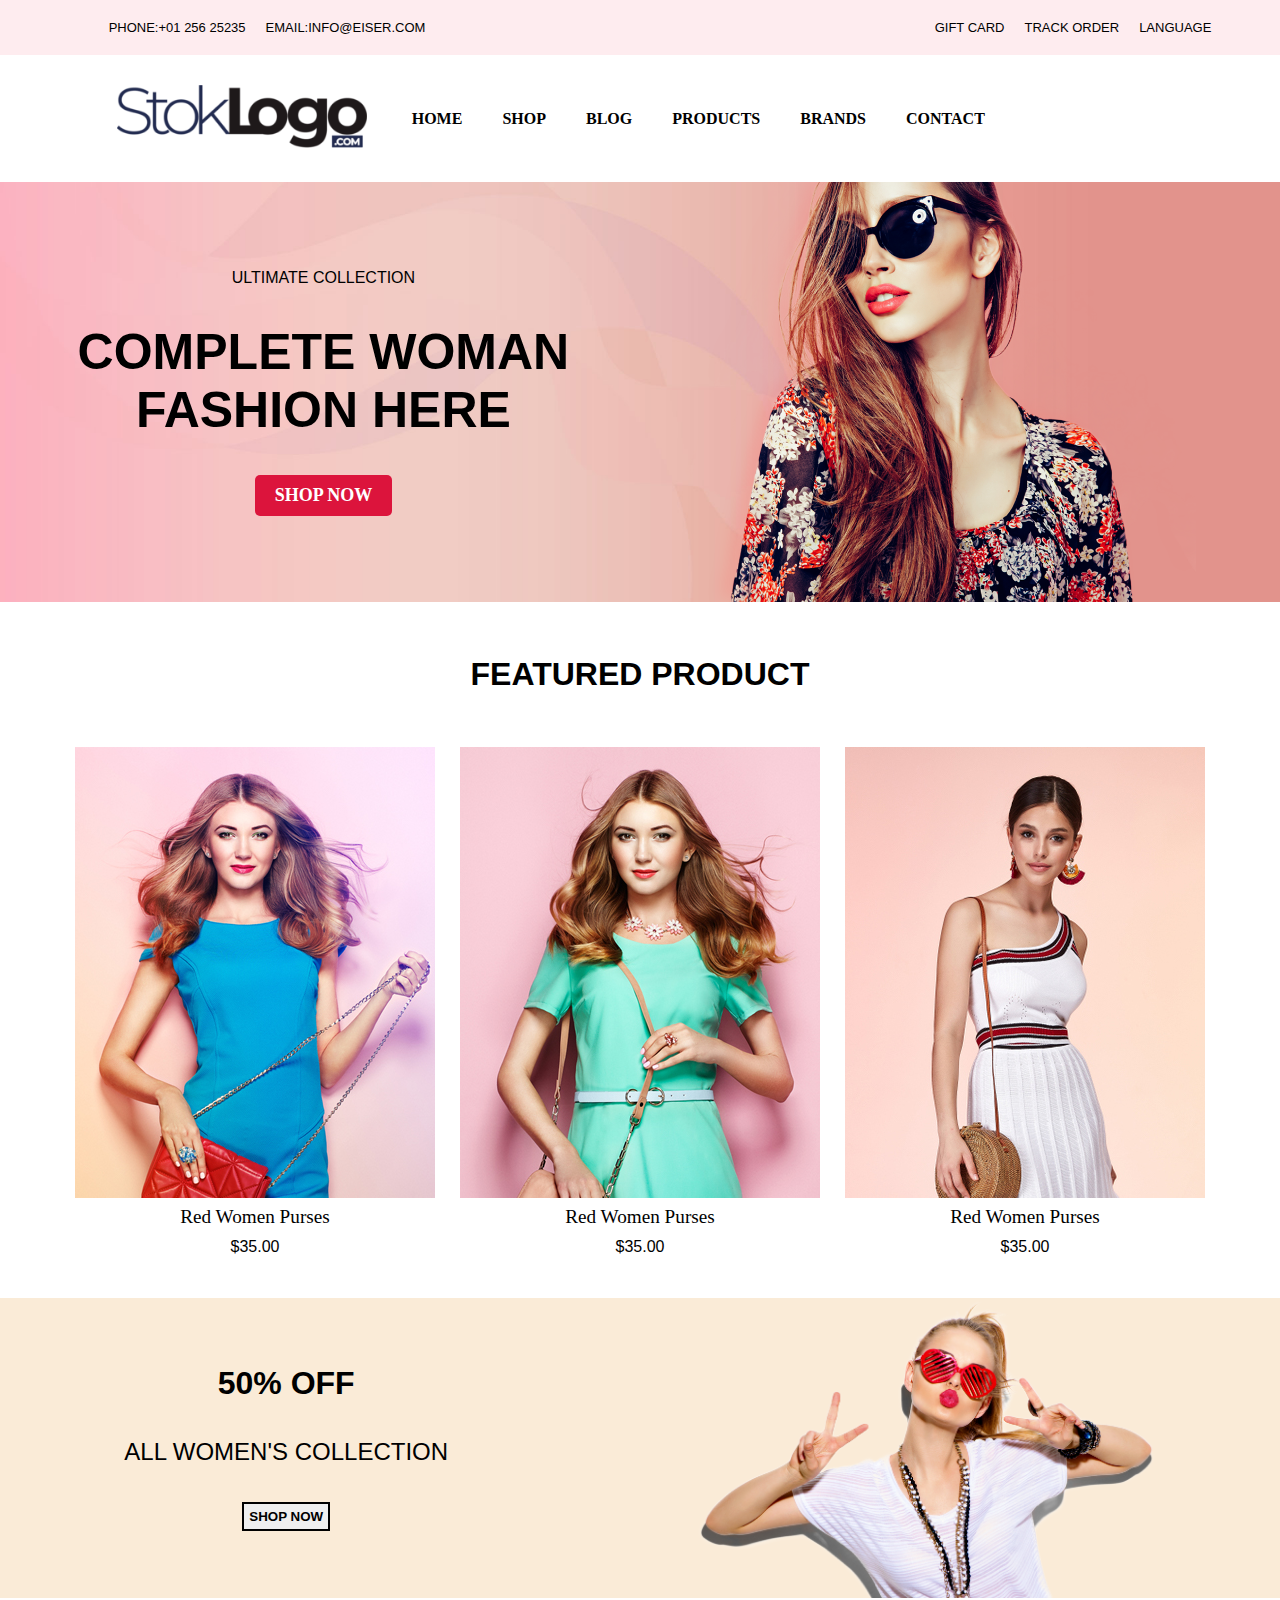
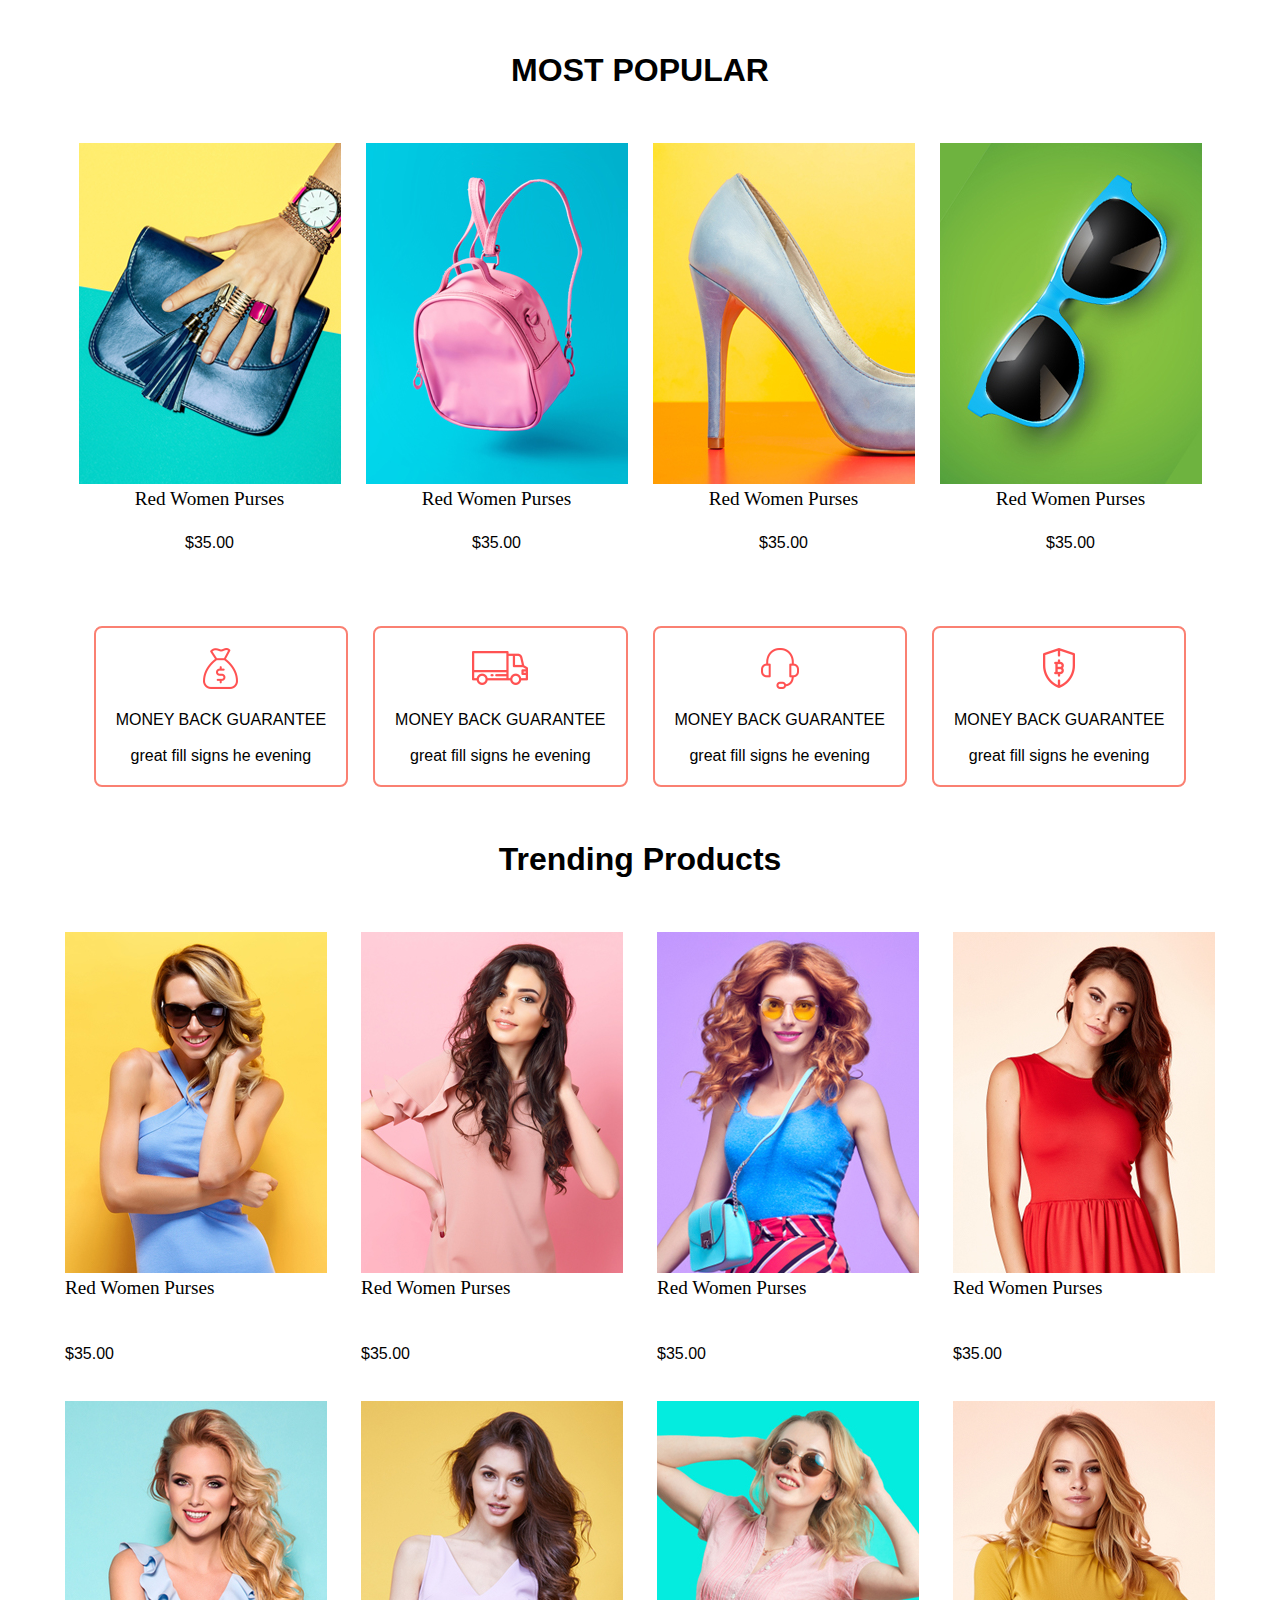
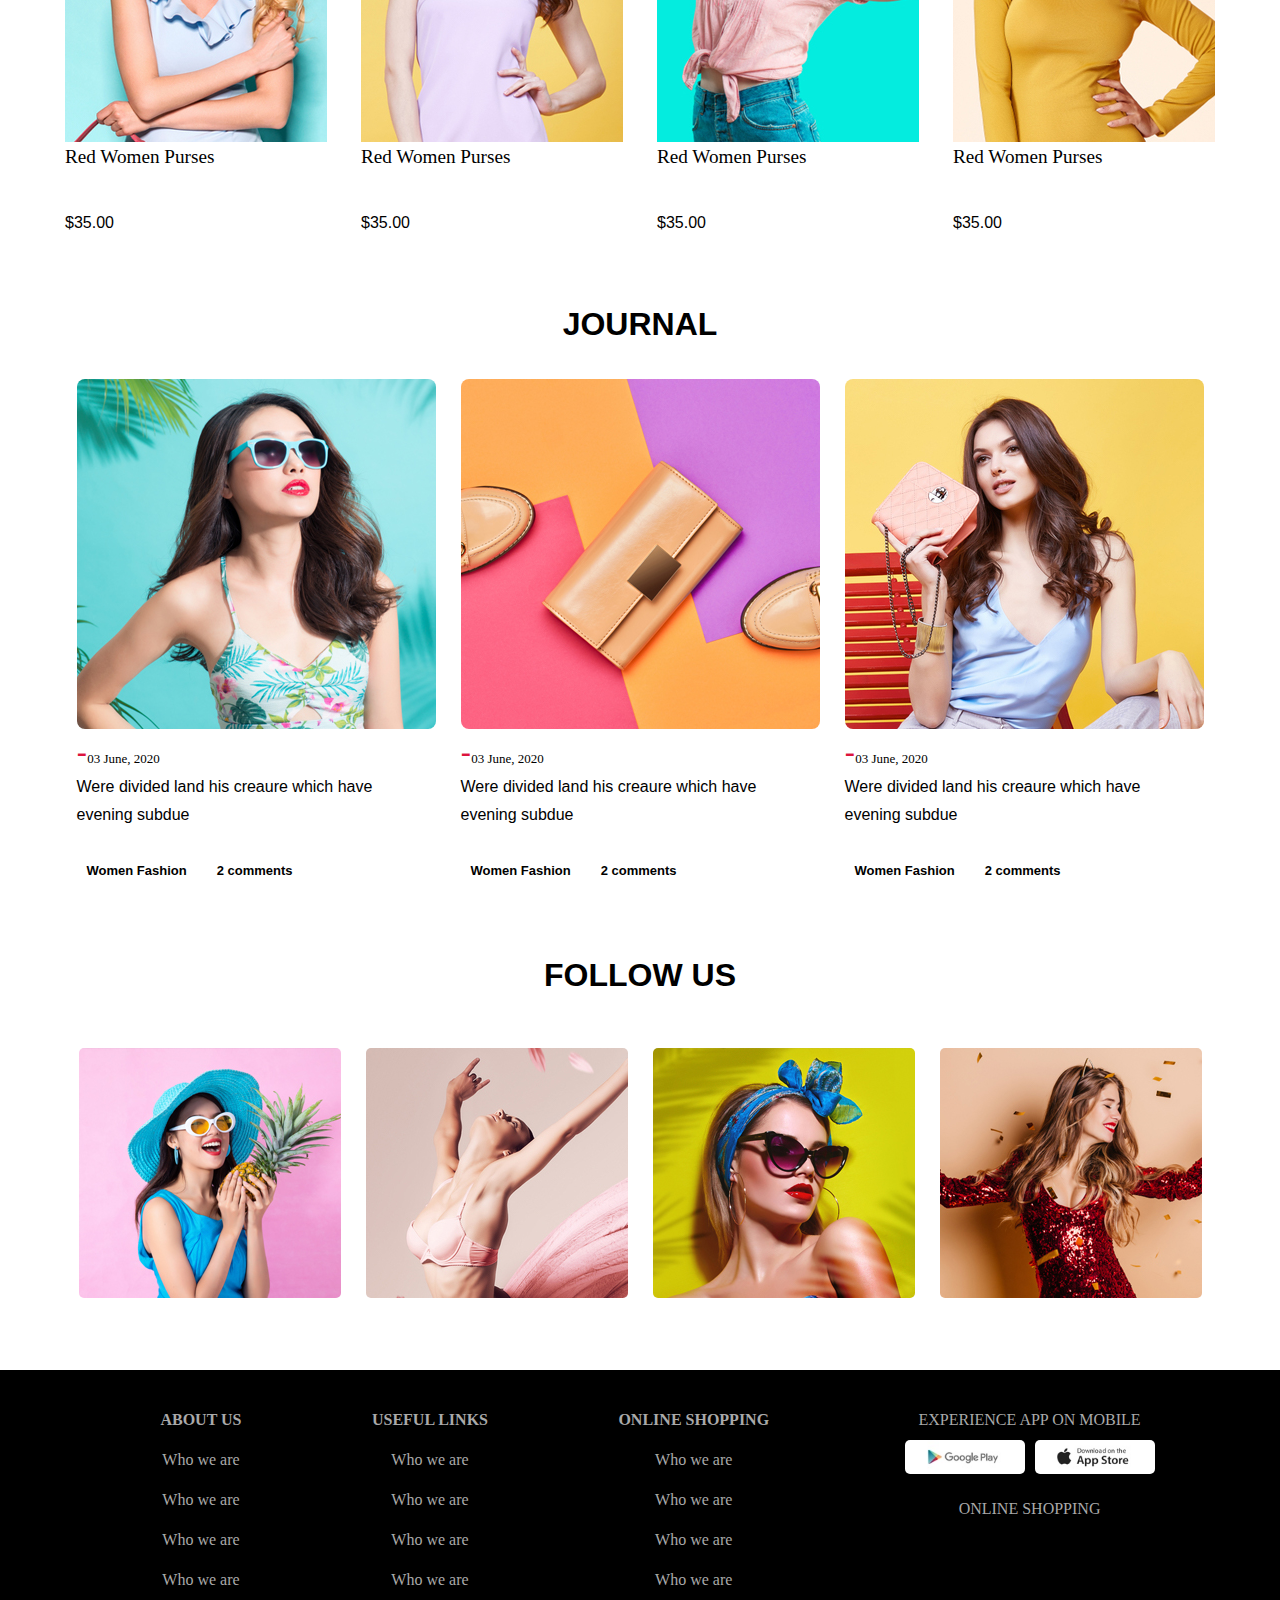
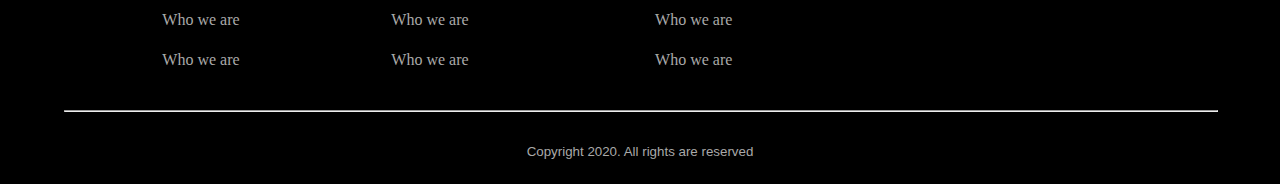
<file: StokLogo.com/index.html>
<!DOCTYPE html>
<html lang="en">
<head>
    <meta charset="UTF-8">
    <meta name="viewport" content="width=device-width, initial-scale=1.0">
    <title>StokLogo</title>
    <link rel="stylesheet" href="./style.css">
    <link rel="stylesheet" href="https://cdnjs.cloudflare.com/ajax/libs/font-awesome/6.4.0/css/all.min.css" integrity="sha512-iecdLmaskl7CVkqkXNQ/ZH/XLlvWZOJyj7Yy7tcenmpD1ypASozpmT/E0iPtmFIB46ZmdtAc9eNBvH0H/ZpiBw==" crossorigin="anonymous" referrerpolicy="no-referrer" />
</head>
<body>
    <!-- Header & Nav -->
    <div class="tophead">
        <div class="contact">
            <ul>
                <li class="lcontact">PHONE:+01 256 25235</li>
                <li class="lcontact">EMAIL:INFO@EISER.COM</li>
            </ul>
        </div>
        <div class="snav">
            <ul>
                <li class="lsnav">GIFT CARD</li>
                <li class="lsnav">TRACK ORDER</li>
                <li class="lsnav">LANGUAGE</li>
            </ul>
        </div>
    </div>
    <header>
        <div class="navitems">
            <ul>
                <li class="lnavitems"><img id="logo" src="./img/logo.png" alt="logo"></li>
                <li class="lnavitems">HOME</li>
                <li class="lnavitems">SHOP</li>
                <li class="lnavitems">BLOG</li>
                <li class="lnavitems">PRODUCTS</li>
                <li class="lnavitems">BRANDS</li>
                <li class="lnavitems">CONTACT</li>
            </ul>
        </div>
        <div class="hicons">
            <i class="fa-solid fa-magnifying-glass"></i>
            <i class="fa-solid fa-cart-shopping"></i>
            <i class="fa-regular fa-heart"></i>
            <i class="fa-solid fa-bars"></i>
        </div>
    </header>

    <!-- Banner -->
    <div class="banner1">
        <div class="bmatter">
            <span>ULTIMATE COLLECTION</span><br><br><br>
            <strong>COMPLETE WOMAN  <br> FASHION HERE</strong><br><br><br>
            <button>SHOP NOW</button>
        </div>
        <img class="ban-1" src="./img/ban-1.png" alt="banner">
    </div><br><br><br>

    <!-- Featured Products -->
    <h2>FEATURED PRODUCT</h2><br><br><br>
    <div class="featuredproducts">
        <div class="products">
            <img src="./img/grid-1.jpg" alt="grid"><br>

            <!-- Card Text -->
            <div class="cardtext">
                <h4>Red Women Purses</h4>
                <div class="stars">
                    <i class="fa-solid fa-star" style="color: #f46b10;"></i>
                    <i class="fa-solid fa-star" style="color: #f46b10;"></i>
                    <i class="fa-solid fa-star" style="color: #f46b10;"></i>
                    <i class="fa-solid fa-star" style="color: #f46b10;"></i>
                    <i class="fa-solid fa-star" style="color: #f46b10;"></i>
                </div>
                <span class="price">$35.00</span>
            </div>

        </div>

        <div class="products">
            <img src="./img/grid-2.jpg" alt="grid"><br>
            
            <!-- Card Text -->
            <div class="cardtext">
                <h4>Red Women Purses</h4>
                <div class="stars">
                    <i class="fa-solid fa-star" style="color: #f46b10;"></i>
                    <i class="fa-solid fa-star" style="color: #f46b10;"></i>
                    <i class="fa-solid fa-star" style="color: #f46b10;"></i>
                    <i class="fa-solid fa-star" style="color: #f46b10;"></i>
                    <i class="fa-solid fa-star" style="color: #f46b10;"></i>
                </div>
                <span class="price">$35.00</span>
            </div>

        </div>

        <div class="products">
            <img src="./img/grid-3.jpg" alt="grid"><br>
            
            <!-- Card Text -->
            <div class="cardtext">
                <h4>Red Women Purses</h4>
                <div class="stars">
                    <i class="fa-solid fa-star" style="color: #f46b10;"></i>
                    <i class="fa-solid fa-star" style="color: #f46b10;"></i>
                    <i class="fa-solid fa-star" style="color: #f46b10;"></i>
                    <i class="fa-solid fa-star" style="color: #f46b10;"></i>
                    <i class="fa-solid fa-star" style="color: #f46b10;"></i>
                </div>
                <span class="price">$35.00</span>
            </div>

        </div>
    </div><br><br>

    <!-- Banner2 -->
    <div class="banner2">
        <div class="bannertext2">
            <strong>50% OFF</strong><br><br><br>
            <b>ALL WOMEN'S COLLECTION</b><br><br><br>
            <button>SHOP NOW</button>
        </div>
        <img src="./img/ban-2.png" alt="banner2">
    </div><br><br><br>

    <!-- Most popular -->
    <h2>MOST POPULAR</h2><br><br><br>
    <div class="mostpopular">
        <div class="products">
            <img src="./img/popular-1.jpg" alt="grid"><br>
            
            <!-- Card Text -->
            <div class="cardtext">
                <div class="3icons">
                    <i class="fa-solid fa-eye" style="color: #5c5cff;"></i>
                    <i class="fa-regular fa-heart" style="color: #5c5cff;"></i>
                    <i class="fa-solid fa-cart-shopping" style="color: #5c5cff;"></i>
                </div>
                <h4>Red Women Purses</h4><br>
                <div class="stars">
                    <i class="fa-solid fa-star"></i>
                    <i class="fa-solid fa-star"></i>
                    <i class="fa-solid fa-star"></i>
                    <i class="fa-solid fa-star"></i>
                    <i class="fa-solid fa-star"></i>
                </div>
                <span class="price">$35.00</span>
            </div>

        </div>
        <div class="products">
            <img src="./img/popular-2.jpg" alt="grid"><br>
            
            <!-- Card Text -->
            <div class="cardtext">
                <div class="3icons">
                    <i class="fa-solid fa-eye" style="color: #5c5cff;"></i>
                    <i class="fa-regular fa-heart" style="color: #5c5cff;"></i>
                    <i class="fa-solid fa-cart-shopping" style="color: #5c5cff;"></i>
                </div>
                <h4>Red Women Purses</h4><br>
                <div class="stars">
                    <i class="fa-solid fa-star"></i>
                    <i class="fa-solid fa-star"></i>
                    <i class="fa-solid fa-star"></i>
                    <i class="fa-solid fa-star"></i>
                    <i class="fa-solid fa-star"></i>
                </div>
                <span class="price">$35.00</span>
            </div>

        </div>
        <div class="products">
            <img src="./img/popular-3.jpg" alt="grid"><br>
            
            <!-- Card Text -->
            <div class="cardtext">
                <div class="3icons">
                    <i class="fa-solid fa-eye" style="color: #5c5cff;"></i>
                    <i class="fa-regular fa-heart" style="color: #5c5cff;"></i>
                    <i class="fa-solid fa-cart-shopping" style="color: #5c5cff;"></i>
                </div>
                <h4>Red Women Purses</h4><br>
                <div class="stars">
                    <i class="fa-solid fa-star"></i>
                    <i class="fa-solid fa-star"></i>
                    <i class="fa-solid fa-star"></i>
                    <i class="fa-solid fa-star"></i>
                    <i class="fa-solid fa-star"></i>
                </div>
                <span class="price">$35.00</span>
            </div>

        </div>
        <div class="products">
            <img src="./img/popular-4.jpg" alt="grid"><br>
            
            <!-- Card Text -->
            <div class="cardtext">
                <div class="3icons">
                    <i class="fa-solid fa-eye" style="color: #5c5cff;"></i>
                    <i class="fa-regular fa-heart" style="color: #5c5cff;"></i>
                    <i class="fa-solid fa-cart-shopping" style="color: #5c5cff;"></i>
                </div>
                <h4>Red Women Purses</h4><br>
                <div class="stars">
                    <i class="fa-solid fa-star"></i>
                    <i class="fa-solid fa-star"></i>
                    <i class="fa-solid fa-star"></i>
                    <i class="fa-solid fa-star"></i>
                    <i class="fa-solid fa-star"></i>
                </div>
                <span class="price">$35.00</span>
            </div>

        </div>
    </div><br><br><br><br>

    <div class="icons4">
        <div class="ic4">
            <img src="./img/icon1.png" alt="icon"><br><br>
            <p>MONEY BACK GUARANTEE</p><br>
            <p>great fill signs he evening</p>
        </div>
        <div class="ic4">
            <img src="./img/icon2.png" alt="icon"><br><br>
            <p>MONEY BACK GUARANTEE</p><br>
            <p>great fill signs he evening</p>
        </div>
        <div class="ic4">
            <img src="./img/icon3.png" alt="icon"><br><br>
            <p>MONEY BACK GUARANTEE</p><br>
            <p>great fill signs he evening</p>
        </div>
        <div class="ic4">
            <img src="./img/icon4.png" alt="icon"><br><br>
            <p>MONEY BACK GUARANTEE</p><br>
            <p>great fill signs he evening</p>
        </div>
    </div><br><br><br>

    <!-- Trending Products -->
    <h2>Trending Products</h2><br><br><br>
    <div class="trendingproducts">
        <div class="row1">
            <div class="products">
                <img src="./img/trending1.jpg" alt="grid"><br>
                
                <!-- Card Text -->
                <div class="cardtext">
                    <div class="3icons">
                        <i class="fa-solid fa-eye" style="color: #5c5cff;"></i>
                        <i class="fa-regular fa-heart" style="color: #5c5cff;"></i>
                        <i class="fa-solid fa-cart-shopping" style="color: #5c5cff;"></i>
                    </div>
                    <h4>Red Women Purses</h4><br>
                    <div class="stars">
                        <i class="fa-solid fa-star"></i>
                        <i class="fa-solid fa-star"></i>
                        <i class="fa-solid fa-star"></i>
                        <i class="fa-solid fa-star"></i>
                        <i class="fa-solid fa-star"></i><br>
                        <span class="price">$35.00</span>
                    </div>
                </div>
    
            </div>
            <div class="products">
                <img src="./img/trending2.jpg" alt="grid"><br>
                
                <!-- Card Text -->
                <div class="cardtext">
                    <div class="3icons">
                        <i class="fa-solid fa-eye" style="color: #5c5cff;"></i>
                        <i class="fa-regular fa-heart" style="color: #5c5cff;"></i>
                        <i class="fa-solid fa-cart-shopping" style="color: #5c5cff;"></i>
                    </div>
                    <h4>Red Women Purses</h4><br>
                    <div class="stars">
                        <i class="fa-solid fa-star"></i>
                        <i class="fa-solid fa-star"></i>
                        <i class="fa-solid fa-star"></i>
                        <i class="fa-solid fa-star"></i>
                        <i class="fa-solid fa-star"></i><br>
                        <span class="price">$35.00</span>
                    </div>
                </div>
    
            </div>
            <div class="products">
                <img src="./img/trending3.jpg" alt="grid"><br>
                
                <!-- Card Text -->
                <div class="cardtext">
                    <div class="3icons">
                        <i class="fa-solid fa-eye" style="color: #5c5cff;"></i>
                        <i class="fa-regular fa-heart" style="color: #5c5cff;"></i>
                        <i class="fa-solid fa-cart-shopping" style="color: #5c5cff;"></i>
                    </div>
                    <h4>Red Women Purses</h4><br>
                    <div class="stars">
                        <i class="fa-solid fa-star"></i>
                        <i class="fa-solid fa-star"></i>
                        <i class="fa-solid fa-star"></i>
                        <i class="fa-solid fa-star"></i>
                        <i class="fa-solid fa-star"></i><br>
                        <span class="price">$35.00</span>
                    </div>
                </div>
    
            </div>
            <div class="products">
                <img src="./img/trending4.jpg" alt="grid"><br>
                
                <!-- Card Text -->
                <div class="cardtext">
                    <div class="3icons">
                        <i class="fa-solid fa-eye" style="color: #5c5cff;"></i>
                        <i class="fa-regular fa-heart" style="color: #5c5cff;"></i>
                        <i class="fa-solid fa-cart-shopping" style="color: #5c5cff;"></i>
                    </div>
                    <h4>Red Women Purses</h4><br>
                    <div class="stars">
                        <i class="fa-solid fa-star"></i>
                        <i class="fa-solid fa-star"></i>
                        <i class="fa-solid fa-star"></i>
                        <i class="fa-solid fa-star"></i>
                        <i class="fa-solid fa-star"></i><br>
                        <span class="price">$35.00</span>
                    </div>
                </div>
    
            </div>
        </div><br><br>
        <div class="row2">
            <div class="products">
                <img src="./img/trending5.jpg" alt="grid"><br>
                
                <!-- Card Text -->
                <div class="cardtext">
                    <div class="3icons">
                        <i class="fa-solid fa-eye" style="color: #5c5cff;"></i>
                        <i class="fa-regular fa-heart" style="color: #5c5cff;"></i>
                        <i class="fa-solid fa-cart-shopping" style="color: #5c5cff;"></i>
                    </div>
                    <h4>Red Women Purses</h4><br>
                    <div class="stars">
                        <i class="fa-solid fa-star"></i>
                        <i class="fa-solid fa-star"></i>
                        <i class="fa-solid fa-star"></i>
                        <i class="fa-solid fa-star"></i>
                        <i class="fa-solid fa-star"></i><br>
                        <span class="price">$35.00</span>
                    </div>
                </div>
    
            </div>
            <div class="products">
                <img src="./img/trending6.jpg" alt="grid"><br>
                
                <!-- Card Text -->
                <div class="cardtext">
                    <div class="3icons">
                        <i class="fa-solid fa-eye" style="color: #5c5cff;"></i>
                        <i class="fa-regular fa-heart" style="color: #5c5cff;"></i>
                        <i class="fa-solid fa-cart-shopping" style="color: #5c5cff;"></i>
                    </div>
                    <h4>Red Women Purses</h4><br>
                    <div class="stars">
                        <i class="fa-solid fa-star"></i>
                        <i class="fa-solid fa-star"></i>
                        <i class="fa-solid fa-star"></i>
                        <i class="fa-solid fa-star"></i>
                        <i class="fa-solid fa-star"></i><br>
                        <span class="price">$35.00</span>
                    </div>
                </div>
    
            </div>
            <div class="products">
                <img src="./img/trending7.jpg" alt="grid"><br>
                
                <!-- Card Text -->
                <div class="cardtext">
                    <div class="3icons">
                        <i class="fa-solid fa-eye" style="color: #5c5cff;"></i>
                        <i class="fa-regular fa-heart" style="color: #5c5cff;"></i>
                        <i class="fa-solid fa-cart-shopping" style="color: #5c5cff;"></i>
                    </div>
                    <h4>Red Women Purses</h4><br>
                    <div class="stars">
                        <i class="fa-solid fa-star"></i>
                        <i class="fa-solid fa-star"></i>
                        <i class="fa-solid fa-star"></i>
                        <i class="fa-solid fa-star"></i>
                        <i class="fa-solid fa-star"></i><br>
                        <span class="price">$35.00</span>
                    </div>
                </div>
    
            </div>
            <div class="products">
                <img src="./img/trending8.jpg" alt="grid"><br>
                
                <!-- Card Text -->
                <div class="cardtext">
                    <div class="3icons">
                        <i class="fa-solid fa-eye" style="color: #5c5cff;"></i>
                        <i class="fa-regular fa-heart" style="color: #5c5cff;"></i>
                        <i class="fa-solid fa-cart-shopping" style="color: #5c5cff;"></i>
                    </div>
                    <h4>Red Women Purses</h4><br>
                    <div class="stars">
                        <i class="fa-solid fa-star"></i>
                        <i class="fa-solid fa-star"></i>
                        <i class="fa-solid fa-star"></i>
                        <i class="fa-solid fa-star"></i>
                        <i class="fa-solid fa-star"></i><br>
                        <span class="price">$35.00</span>
                    </div>
                </div>
    
            </div>
        </div>
    </div><br><br><br><br>
    <div class="journals">
        <h2>JOURNAL</h2><br><br>
        <div class="jrl">
            <div class="journal">
                <img src="./img/blog-1.jpg" alt="blog">
                <div class="text">
                    <b><span>-</span>03 June, 2020</b>
                    <p>Were divided land his creaure which have <br> evening subdue</p><br>
                    <div class="xy">
                        <div class="x">
                            <i class="fa-solid fa-cube"></i>
                            <p>Women Fashion</p>
                        </div>
                        <div class="y">
                            <i class="fa-regular fa-message"></i>
                            <p>2 comments</p>
                        </div>
                    </div>
                </div>
            </div>
            <div class="journal">
                <img src="./img/blog-2.jpg" alt="blog">
                <div class="text">
                    <b><span>-</span>03 June, 2020</b>
                    <p>Were divided land his creaure which have <br> evening subdue</p><br>
                    <div class="xy">
                        <div class="x">
                            <i class="fa-solid fa-cube"></i>
                            <p>Women Fashion</p>
                        </div>
                        <div class="y">
                            <i class="fa-regular fa-message"></i>
                            <p>2 comments</p>
                        </div>
                    </div>
                </div>
            </div>
            <div class="journal">
                <img src="./img/blog-3.jpg" alt="blog">
                <div class="text">
                    <b><span>-</span>03 June, 2020</b>
                    <p>Were divided land his creaure which have <br> evening subdue</p><br>
                    <div class="xy">
                        <div class="x">
                            <i class="fa-solid fa-cube"></i>
                            <p>Women Fashion</p>
                        </div>
                        <div class="y">
                            <i class="fa-regular fa-message"></i>
                            <p>2 comments</p>
                        </div>
                    </div>
                </div>
            </div>
        </div>
    </div><br><br><br><br>

    <!-- Follow Us -->
    <h2>FOLLOW US</h2><br><br><br>
    <div class="followus">
        <img src="./img/social1.jpg" alt="social">
        <img src="./img/social2.jpg" alt="social">
        <img src="./img/social3.jpg" alt="social">
        <img src="./img/social4.jpg" alt="social">
    </div><br><br><br><br>

    <!-- Footer -->
    <footer>
        <ul class="about">
            <li><b>ABOUT US</b></li>
            <li>Who we are</li>
            <li>Who we are</li>
            <li>Who we are</li>
            <li>Who we are</li>
            <li>Who we are</li>
            <li>Who we are</li>
        </ul>
        <ul class="useful">
            <li><b>USEFUL LINKS</b></li>
            <li>Who we are</li>
            <li>Who we are</li>
            <li>Who we are</li>
            <li>Who we are</li>
            <li>Who we are</li>
            <li>Who we are</li>
        </ul>
        <ul class="online">
            <li><b>ONLINE SHOPPING</b></li>
            <li>Who we are</li>
            <li>Who we are</li>
            <li>Who we are</li>
            <li>Who we are</li>
            <li>Who we are</li>
            <li>Who we are</li>
        </ul>
        <ul class="app">
            <li>EXPERIENCE APP ON MOBILE</li>
            <li><img src="./img/play.jpg" alt="play"><img src="./img/app.jpg" alt="app"></li>
            <li></li>
            <li>ONLINE SHOPPING</li>
            <li style="color: white;">
                <i class="fa-brands fa-facebook"></i>
                <i class="fa-brands fa-instagram"></i>
                <i class="fa-brands fa-twitter"></i>
                <i class="fa-brands fa-pinterest"></i>
                <i class="fa-brands fa-amazon"></i>
            </li>
        </ul>
    </footer>
    <div class="last">
        <hr><br><br>
        <p>Copyright 2020. All rights are reserved</p>
    </div>
</body>
</html>
</file>
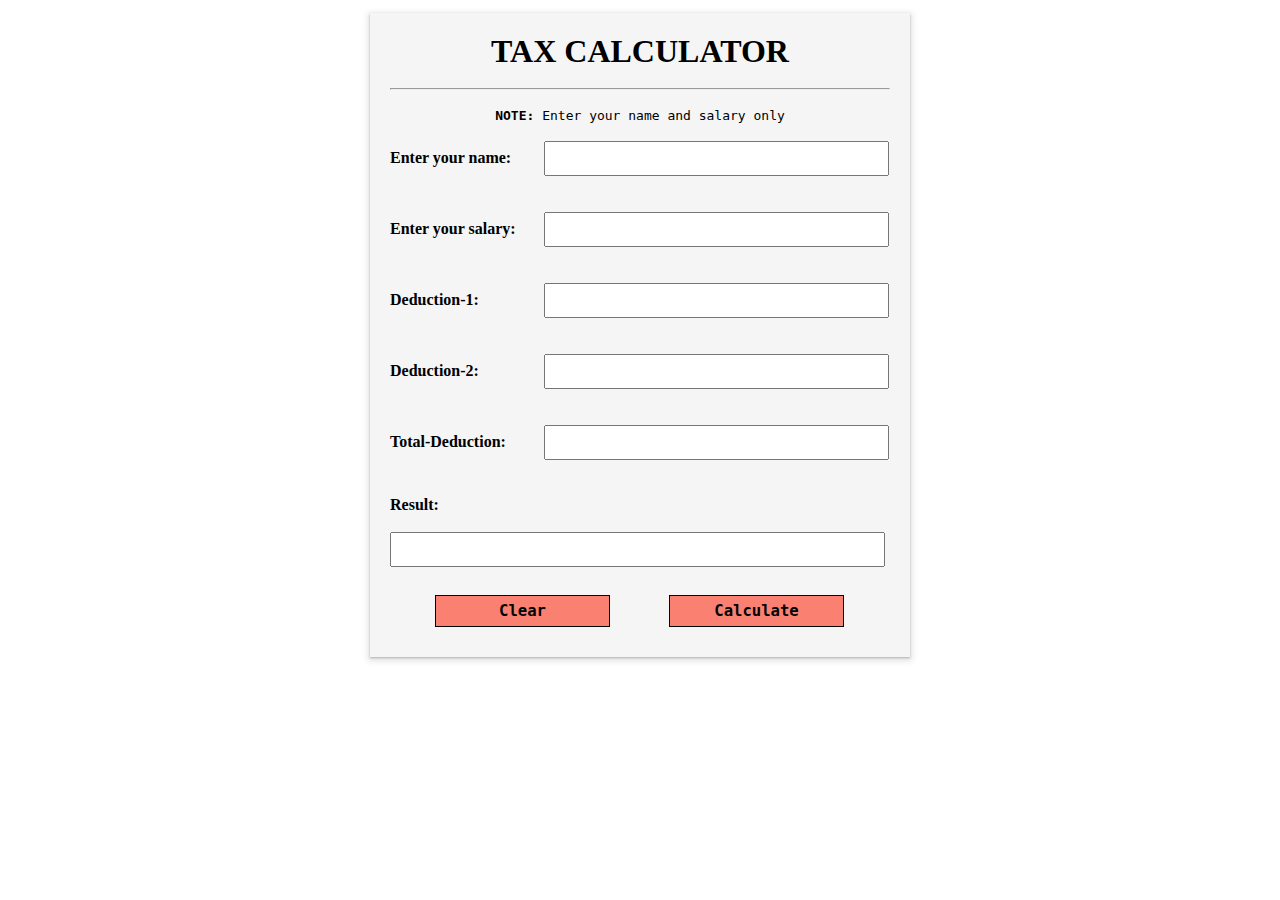
<file: Tax-Calculator/index.html>
<!DOCTYPE html>
<html lang="en">
<head>
    <meta charset="UTF-8">
    <meta name="viewport" content="width=device-width, initial-scale=1.0">
    <title>TAX CALCULATOR</title>
    <link rel="stylesheet" href="./style.css">
</head>
<body>
    <form action="#">

        <h1>TAX CALCULATOR</h1><br><hr><br>
        <p id="note"><b>NOTE:</b> Enter your name and salary only</p><br>
        <label for="name">Enter your name: </label>
        <input type="text" id="ename"><br><br><br>

        <label for="salary">Enter your salary: </label>
        <input type="text" id="esalary"><br><br><br>

        <label for="ded1">Deduction-1: </label>
        <input type="text" id="ded1"><br><br><br>

        <label for="ded2">Deduction-2: </label>
        <input type="text" id="ded2"><br><br><br>

        <label for="totalded">Total-Deduction: </label>
        <input type="text" id="totalded"><br><br><br>

        <label for="result">Result: </label><br><br>
        <input type="text" id="result"><br><br>

        <button type="reset">Clear</button>
        <button onclick=taxconverter();>Calculate</button><br>
    </form>

    <script src="./app.js"></script>
</body>
</html>
</file>
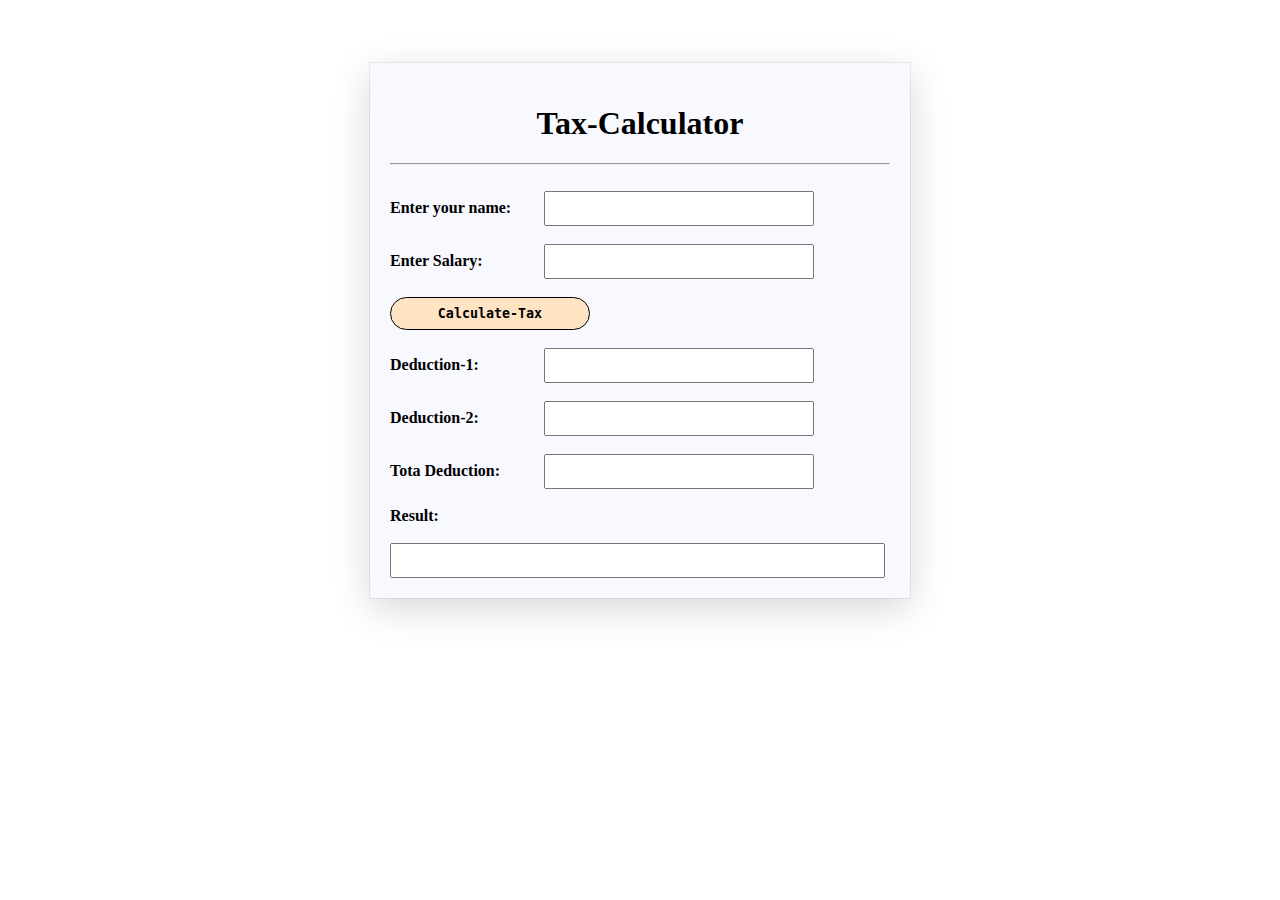
<file: Tax-Calculator/Tax_CalC_Div/index.html>
<!DOCTYPE html>
<html lang="en">
<head>
    <meta charset="UTF-8">
    <meta name="viewport" content="width=device-width, initial-scale=1.0">
    <title>TAX-CALUCULATOR</title>
    <link rel="stylesheet" href="./style.css">
</head>
<body>
    <div class="containter">

        <h1>Tax-Calculator</h1><hr><br>
        <label for="employeeName">Enter your name: </label>
        <input type="text" id="emplyName"><br><br>

        <label for="salary">Enter Salary: </label>
        <input type="text" id="esalary"><br><br>

        <button onclick = taxCalculator();>Calculate-Tax</button><br><br>

        <label for="ded1">Deduction-1: </label>
        <input type="text" id="ded1"><br><br>

        <label for="ded2">Deduction-2: </label>
        <input type="text" id="ded2"><br><br>

        <label for="totalded">Tota Deduction: </label>
        <input type="text" id="totalded"><br><br>

        <label for="result">Result: </label><br><br>
        <input type="text" id="result">

    </div>

   <script src="./app.js"></script>
</body>
</html>
</file>
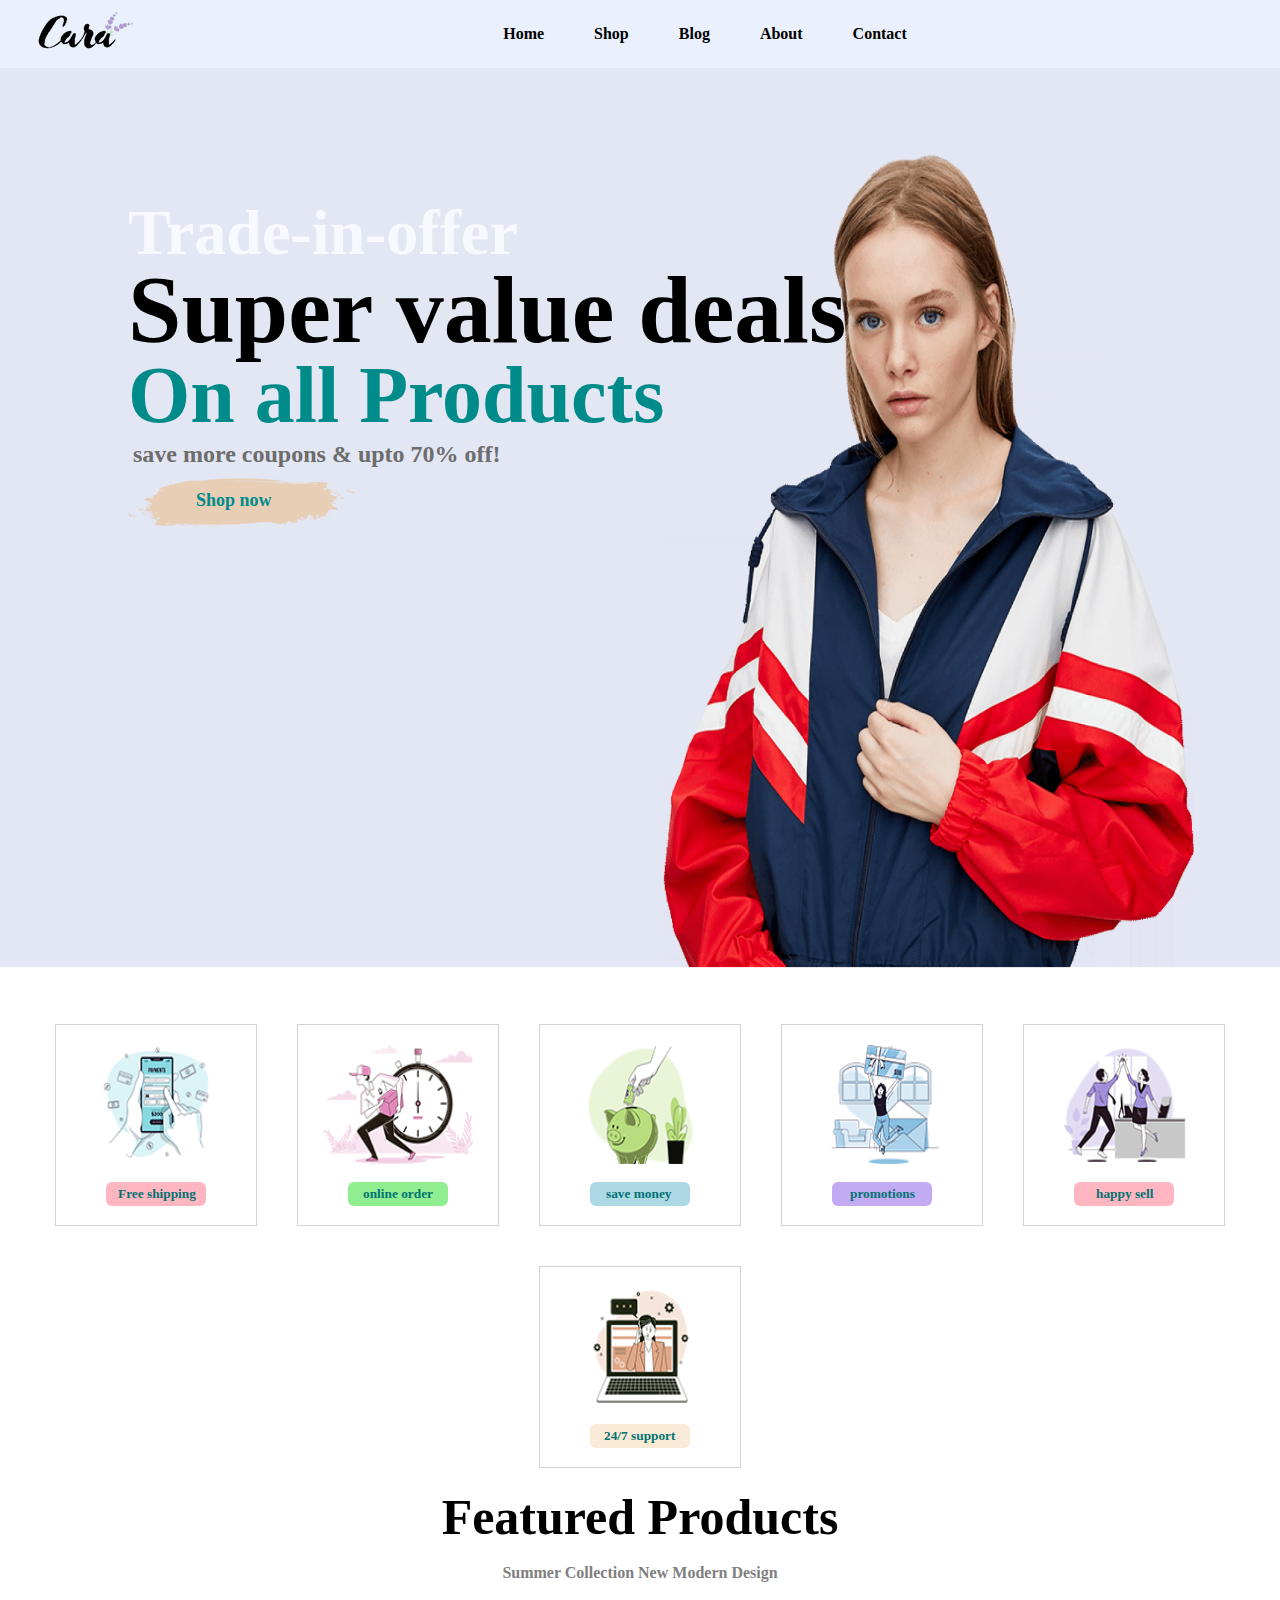
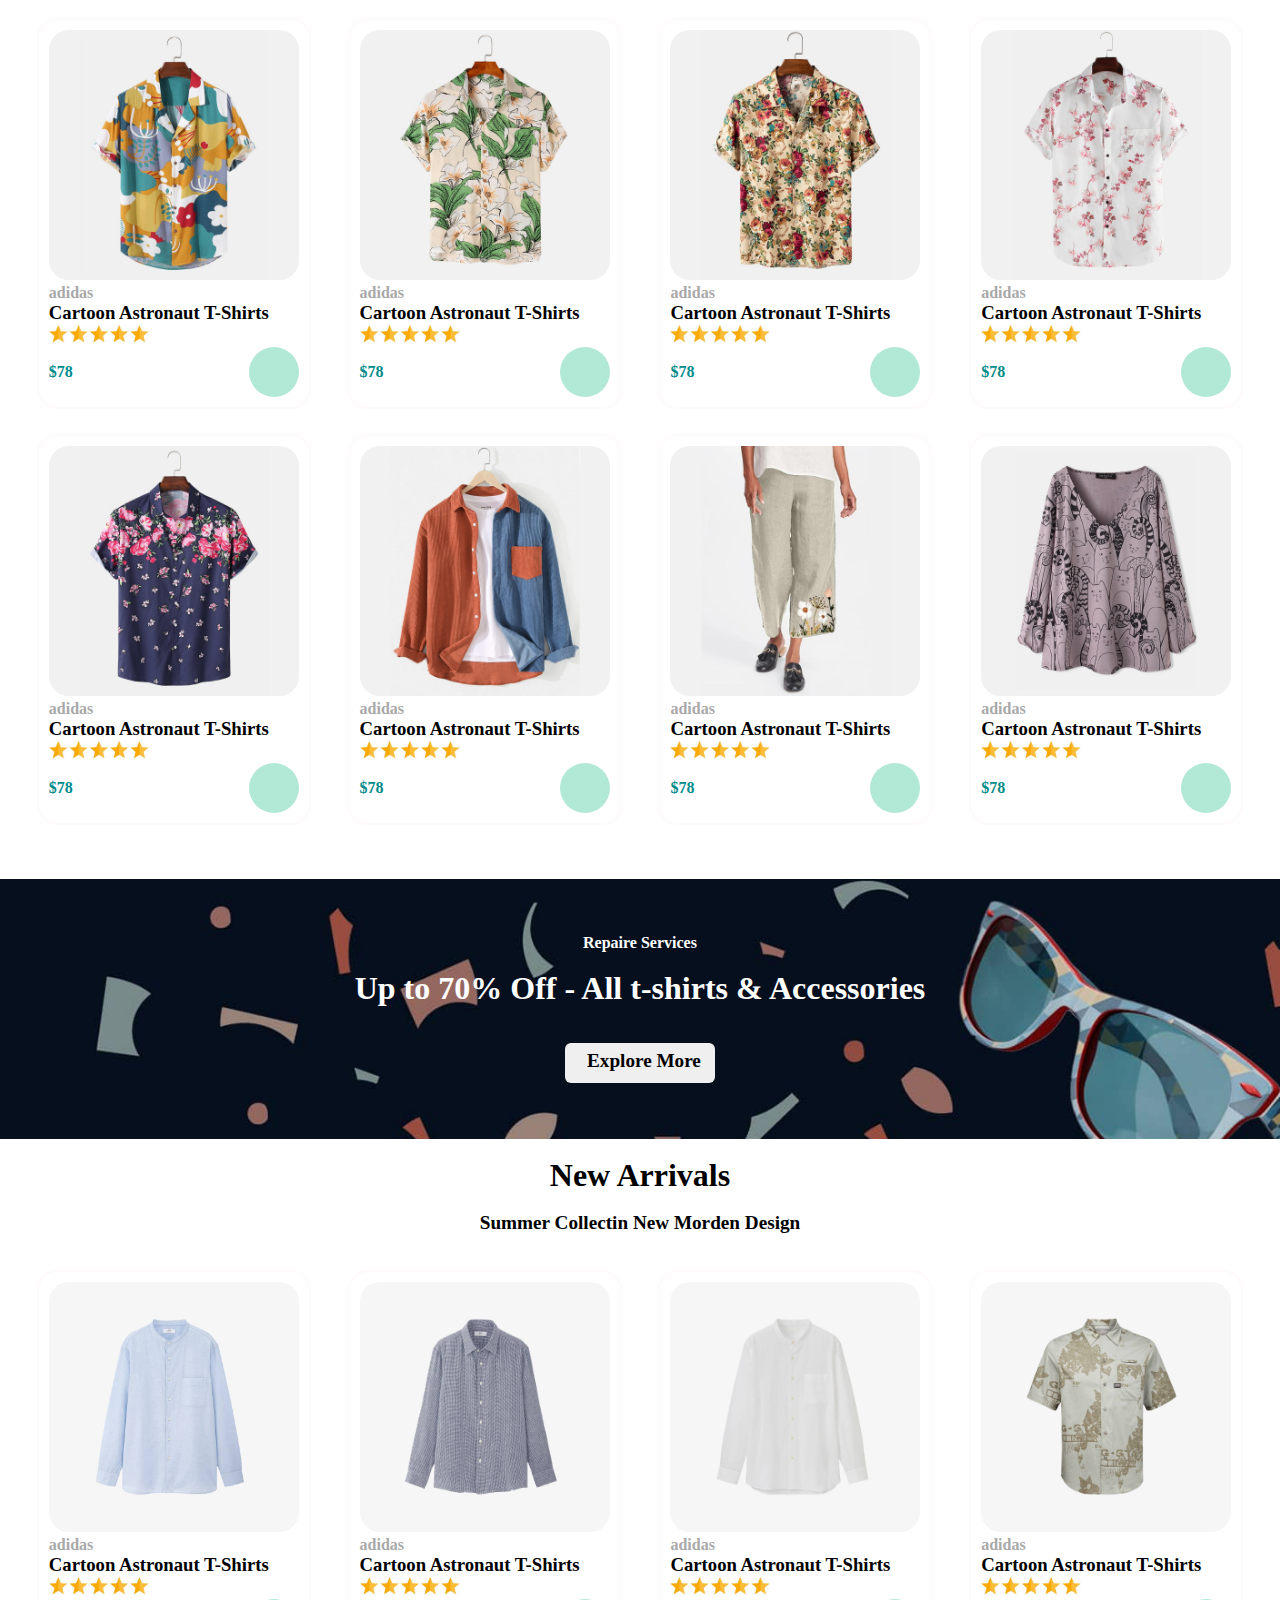
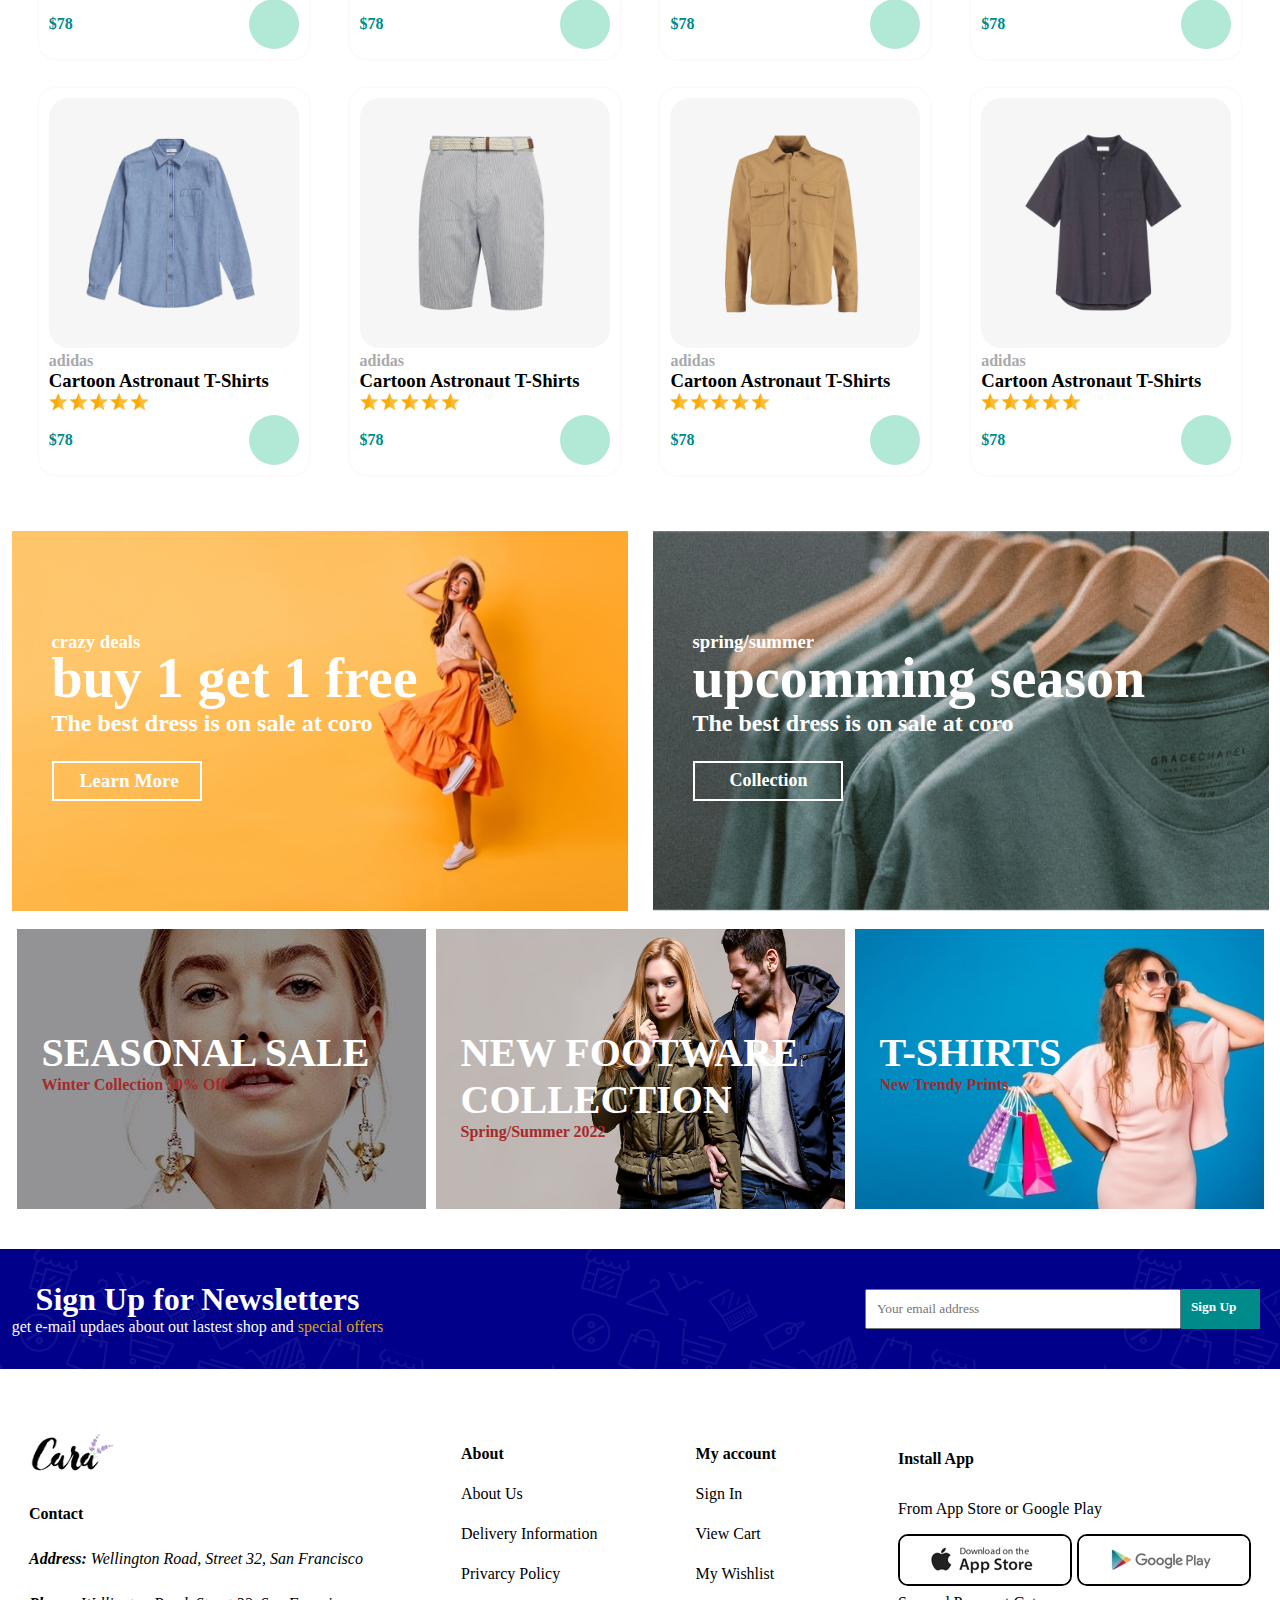
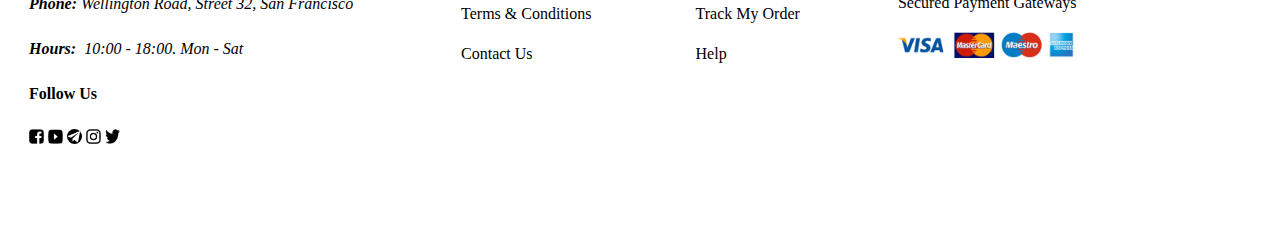
<file: Web-Development/HTML-CSS/cara.html>
<!DOCTYPE html>
<html lang="en">
<head>
    <meta charset="UTF-8">
    <meta name="viewport" content="width=device-width, initial-scale=1.0">
    <title>CARA</title>
    <link rel="stylesheet" href="./cara.css">
    <link rel="stylesheet" href="https://cdnjs.cloudflare.com/ajax/libs/font-awesome/6.4.0/css/all.min.css" integrity="sha512-iecdLmaskl7CVkqkXNQ/ZH/XLlvWZOJyj7Yy7tcenmpD1ypASozpmT/E0iPtmFIB46ZmdtAc9eNBvH0H/ZpiBw==" crossorigin="anonymous" referrerpolicy="no-referrer" />
</head>
<body>
    <!-- Header -->
    <header>
        <div class="logo">
            <img src="../images/logo.png" alt="logo">
        </div>
        <ul class="navbar">
            <li><a href="#">Home</a></li>
            <li><a href="#">Shop</a></li>
            <li><a href="#">Blog</a></li>
            <li><a href="#">About</a></li>
            <li><a href="#">Contact</a></li>
            <li><i class="fa-solid fa-bag-shopping"></i></li>
        </ul>

        <div class="sub-menu-1 menu-bar">
            <li><i class="fa-solid fa-bars"></i></li>
            <ul>
                <li><a href="#">Home</a></li>
                <li><a href="#">Shop</a></li>
                <li><a href="#">Blog</a></li>
                <li><a href="#">About</a></li>
                <li><a href="#">Contact</a></li>
                <li><i class="fa-solid fa-bag-shopping"></i></li>
            </ul>
        </div>
        
        
    </header>

    <!-- MainBanner -->
    <div class="banner">        
        <div class="bannertext">
            <strong style="font-size: 400%; color:ghostwhite;">Trade-in-offer</strong><br>
            <strong style="font-size: 600%;line-height: 80px;">Super value deals</strong><br>
            <strong style="font-size: 500%;color: darkcyan;">On all Products</strong><br>
            <strong style="font-size: 150%; color: rgb(109, 109, 109); margin:5px;">save more coupons & upto 70% off!</strong>
            <div class="btn-banner" style="background-image: url(../images/button.png); background-repeat: no-repeat; width: 100%; height: 100%; padding: 12px 68px;margin-top: 10px;"><a style="color: darkcyan; font-size: large;" href="#">Shop now</a></div>
        </div>
    </div><br><br>

    <!-- First Section Cards -->
    <section class="smallcards">
        <div class="scards">
            <img src="../images/features/f1.png" alt=""><br>
            <button style="background-color:lightpink;padding-left: 12px;">Free shipping</button>
        </div>
        <div class="scards">
            <img src="../images/features/f2.png" alt=""><br>
            <button style="background-color: lightgreen;padding-left: 15px;">online order</button>
        </div>
        <div class="scards">
            <img src="../images/features/f3.png" alt=""><br>
            <button style="background-color: lightblue;padding-left: 16px;">save money</button>
        </div>
        <div class="scards">
            <img src="../images/features/f4.png" alt=""><br>
            <button style="background-color:rgb(195, 171, 244);padding-left: 18px;">promotions</button>
        </div>
        <div class="scards">
            <img src="../images/features/f5.png" alt=""><br>
            <button style="background-color: lightpink; padding-left: 22px;">happy sell</button>
        </div>
        <div class="scards">
            <img src="../images/features/f6.png" alt=""><br>
            <button style="background-color: antiquewhite;padding-left: 14px;">24/7 support</button>
        </div>
    </section>

    <!-- Featured Products -->
    <h2 style="font-family: calibri;font-size: 50px; text-align: center;">Featured Products</h2><br>
    <h4 style="font-family: calibri; text-align: center;color: grey;">Summer Collection New Modern Design</h4><br><br>
    <div class="featuredCards">

        <!-- ROW1 -->
        <div class="row1">
            <div class="fcards">
                <img style="width: 100%;border-radius: 20px;" class="fimg" src="../images/products/f1.jpg" alt="img">
                <div class="ftext">
                    <b style="color: darkgray;">adidas</b>
                    <h3>Cartoon Astronaut T-Shirts</h3>
                    <img style="width: 100px;" src="../images/5star.jpeg" alt="img">
                    <div class="price">
                        <b style="color:darkcyan;">$78</b>
                        <div class="cardicon"><i class="fa-solid fa-cart-shopping" style="color: #000a05;"></i></div>
                    </div>
                </div>
            </div>
            <div class="fcards">
                <img style="width: 100%;border-radius: 20px;" class="fimg" src="../images/products/f2.jpg" alt="img">
                <div class="ftext">
                    <b style="color: darkgray;">adidas</b>
                    <h3>Cartoon Astronaut T-Shirts</h3>
                    <img style="width: 100px;" src="../images/5star.jpeg" alt="img">
                    <div class="price">
                        <b style="color:darkcyan;">$78</b>
                        <div class="cardicon"><i class="fa-solid fa-cart-shopping" style="color: #000a05;"></i></div>
                    </div>
                </div>
            </div>
            <div class="fcards">
                <img style="width: 100%;border-radius: 20px;" class="fimg" src="../images/products/f3.jpg" alt="img">
                <div class="ftext">
                    <b style="color: darkgray;">adidas</b>
                    <h3>Cartoon Astronaut T-Shirts</h3>
                    <img style="width: 100px;" src="../images/5star.jpeg" alt="img">
                    <div class="price">
                        <b style="color:darkcyan;">$78</b>
                        <div class="cardicon"><i class="fa-solid fa-cart-shopping" style="color: #000a05;"></i></div>
                    </div>
                </div>
            </div>
            <div class="fcards">
                <img style="width: 100%;border-radius: 20px;" class="fimg" src="../images/products/f4.jpg" alt="img">
                <div class="ftext">
                    <b style="color: darkgray;">adidas</b>
                    <h3>Cartoon Astronaut T-Shirts</h3>
                    <img style="width: 100px;" src="../images/5star.jpeg" alt="img">
                    <div class="price">
                        <b style="color:darkcyan;">$78</b>
                        <div class="cardicon"><i class="fa-solid fa-cart-shopping" style="color: #000a05;"></i></div>
                    </div>
                </div>
            </div>
        </div>

        <!-- ROW2 -->
        <div class="row2">
            <div class="fcards">
                <img style="width: 100%;border-radius: 20px;" class="fimg" src="../images/products/f5.jpg" alt="img">
                <div class="ftext">
                    <b style="color: darkgray;">adidas</b>
                    <h3>Cartoon Astronaut T-Shirts</h3>
                    <img style="width: 100px;" src="../images/5star.jpeg" alt="img">
                    <div class="price">
                        <b style="color:darkcyan;">$78</b>
                        <div class="cardicon"><i class="fa-solid fa-cart-shopping" style="color: #000a05;"></i></div>
                    </div>
                </div>
            </div>
            <div class="fcards">
                <img style="width: 100%;border-radius: 20px;" class="fimg" src="../images/products/f6.jpg" alt="img">
                <div class="ftext">
                    <b style="color: darkgray;">adidas</b>
                    <h3>Cartoon Astronaut T-Shirts</h3>
                    <img style="width: 100px;" src="../images/5star.jpeg" alt="img">
                    <div class="price">
                        <b style="color:darkcyan;">$78</b>
                        <div class="cardicon"><i class="fa-solid fa-cart-shopping" style="color: #000a05;"></i></div>
                    </div>
                </div>
            </div>
            <div class="fcards">
                <img style="width: 100%;border-radius: 20px;" class="fimg" src="../images/products/f7.jpg" alt="img">
                <div class="ftext">
                    <b style="color: darkgray;">adidas</b>
                    <h3>Cartoon Astronaut T-Shirts</h3>
                    <img style="width: 100px;" src="../images/5star.jpeg" alt="img">
                    <div class="price">
                        <b style="color:darkcyan;">$78</b>
                        <div class="cardicon"><i class="fa-solid fa-cart-shopping" style="color: #000a05;"></i></div>
                    </div>
                </div>
            </div>
            <div class="fcards">
                <img style="width: 100%;border-radius: 20px;" class="fimg" src="../images/products/f8.jpg" alt="img">
                <div class="ftext">
                    <b style="color: darkgray;">adidas</b>
                    <h3>Cartoon Astronaut T-Shirts</h3>
                    <img style="width: 100px;" src="../images/5star.jpeg" alt="img">
                    <div class="price">
                        <b style="color:darkcyan;">$78</b>
                        <div class="cardicon"><i class="fa-solid fa-cart-shopping" style="color: #000a05;"></i></div>
                    </div>
                </div>
            </div>
        </div>
    </div><br><br><br>

    <!-- Banner2 -->
    <div class="banner2">
        <b style="color: white;">Repaire Services</b><br>
        <strong style="color: white; font-size:xx-large; text-align: center;">Up to 70% Off - All t-shirts & Accessories</strong><br><br>
        <button  style="color: black;padding-top: 7px;padding-left: 22px; height: 40px;width: 150px; font-size: larger;">Explore More</button>
    </div><br>

    <!-- New Arrivals -->
    <h2>New Arrivals</h2><br>
    <h5>Summer Collectin New Morden Design</h5><br><br>

    <div class="newarrive">
        <!-- ROW1 -->
        <div class="row1">
            <div class="fcards">
                <img style="width: 100%;border-radius: 20px;" class="fimg" src="../images/products/n1.jpg" alt="img">
                <div class="ftext">
                    <b style="color: darkgray;">adidas</b>
                    <h3>Cartoon Astronaut T-Shirts</h3>
                    <img style="width: 100px;" src="../images/5star.jpeg" alt="img">
                    <div class="price">
                        <b style="color:darkcyan;">$78</b>
                        <div class="cardicon"><i class="fa-solid fa-cart-shopping" style="color: #000a05;"></i></div>
                    </div>
                </div>
            </div>
            <div class="fcards">
                <img style="width: 100%;border-radius: 20px;" class="fimg" src="../images/products/n2.jpg" alt="img">
                <div class="ftext">
                    <b style="color: darkgray;">adidas</b>
                    <h3>Cartoon Astronaut T-Shirts</h3>
                    <img style="width: 100px;" src="../images/5star.jpeg" alt="img">
                    <div class="price">
                        <b style="color:darkcyan;">$78</b>
                        <div class="cardicon"><i class="fa-solid fa-cart-shopping" style="color: #000a05;"></i></div>
                    </div>
                </div>
            </div>
            <div class="fcards">
                <img style="width: 100%;border-radius: 20px;" class="fimg" src="../images/products/n3.jpg" alt="img">
                <div class="ftext">
                    <b style="color: darkgray;">adidas</b>
                    <h3>Cartoon Astronaut T-Shirts</h3>
                    <img style="width: 100px;" src="../images/5star.jpeg" alt="img">
                    <div class="price">
                        <b style="color:darkcyan;">$78</b>
                        <div class="cardicon"><i class="fa-solid fa-cart-shopping" style="color: #000a05;"></i></div>
                    </div>
                </div>
            </div>
            <div class="fcards">
                <img style="width: 100%;border-radius: 20px;" class="fimg" src="../images/products/n4.jpg" alt="img">
                <div class="ftext">
                    <b style="color: darkgray;">adidas</b>
                    <h3>Cartoon Astronaut T-Shirts</h3>
                    <img style="width: 100px;" src="../images/5star.jpeg" alt="img">
                    <div class="price">
                        <b style="color:darkcyan;">$78</b>
                        <div class="cardicon"><i class="fa-solid fa-cart-shopping" style="color: #000a05;"></i></div>
                    </div>
                </div>
            </div>
        </div>

        <!-- ROW2 -->
        <div class="row2">
            <div class="fcards">
                <img style="width: 100%;border-radius: 20px;" class="fimg" src="../images/products/n5.jpg" alt="img">
                <div class="ftext">
                    <b style="color: darkgray;">adidas</b>
                    <h3>Cartoon Astronaut T-Shirts</h3>
                    <img style="width: 100px;" src="../images/5star.jpeg" alt="img">
                    <div class="price">
                        <b style="color:darkcyan;">$78</b>
                        <div class="cardicon"><i class="fa-solid fa-cart-shopping" style="color: #000a05;"></i></div>
                    </div>
                </div>
            </div>
            <div class="fcards">
                <img style="width: 100%;border-radius: 20px;" class="fimg" src="../images/products/n6.jpg" alt="img">
                <div class="ftext">
                    <b style="color: darkgray;">adidas</b>
                    <h3>Cartoon Astronaut T-Shirts</h3>
                    <img style="width: 100px;" src="../images/5star.jpeg" alt="img">
                    <div class="price">
                        <b style="color:darkcyan;">$78</b>
                        <div class="cardicon"><i class="fa-solid fa-cart-shopping" style="color: #000a05;"></i></div>
                    </div>
                </div>
            </div>
            <div class="fcards">
                <img style="width: 100%;border-radius: 20px;" class="fimg" src="../images/products/n7.jpg" alt="img">
                <div class="ftext">
                    <b style="color: darkgray;">adidas</b>
                    <h3>Cartoon Astronaut T-Shirts</h3>
                    <img style="width: 100px;" src="../images/5star.jpeg" alt="img">
                    <div class="price">
                        <b style="color:darkcyan;">$78</b>
                        <div class="cardicon"><i class="fa-solid fa-cart-shopping" style="color: #000a05;"></i></div>
                    </div>
                </div>
            </div>
            <div class="fcards">
                <img style="width: 100%;border-radius: 20px;" class="fimg" src="../images/products/n8.jpg" alt="img">
                <div class="ftext">
                    <b style="color: darkgray;">adidas</b>
                    <h3>Cartoon Astronaut T-Shirts</h3>
                    <img style="width: 100px;" src="../images/5star.jpeg" alt="img">
                    <div class="price">
                        <b style="color:darkcyan;">$78</b>
                        <div class="cardicon"><i class="fa-solid fa-cart-shopping" style="color: #000a05;"></i></div>
                    </div>
                </div>
            </div>
        </div>
    </div><br><br><br>

    <!-- SmallerBanners -->
    <div class="smallbanner">
        <div class="yellow">
            <h3 >crazy deals</h3>
            <strong style="font-size: 350%;line-height: 50px;">buy 1 get 1 free</strong><br>
            <strong style="font-size: x-large;line-height: 40px;">The best dress is on sale at coro</strong><br><br>
            <button style="color:white;background-color: transparent ;padding-top: 7px;padding-left: 26px; height: 40px;width: 150px; font-size:larger;border: 2px solid; border-radius: 0%;">Learn More</button>
        </div>
        <div class="green">
            <h3 >spring/summer</h3>
            <strong style="font-size: 350%;line-height: 50px;">upcomming season</strong><br>
            <strong style="font-size: x-large;line-height: 40px;">The best dress is on sale at coro</strong><br><br>
            <button style="color:white;background-color: transparent ;padding-top: 7px;padding-left: 35px; height: 40px;width: 150px; font-size: large;border: 2px solid;border-radius: 0%;">Collection</button>
        </div>
    </div><br>

    <!-- sscards -->
    <div class="sscards">
        <div class="ssc1">
            <h3>SEASONAL SALE</h3>
            <span>Winter Collection 50% Off</span>
        </div>
        <div class="ssc2">
            <h3>NEW FOOTWARE <br> COLLECTION</h3>
            <span>Spring/Summer 2022</span>
        </div>
        <div class="ssc3">
            <h3>T-SHIRTS</h3>
            <span>New Trendy Prints</span>
        </div>
    </div>

    <!-- sign Up -->
    <div class="signbox">
        <div class="sign" style="width: 40%; text-align: center;">
            <h3 style="color: white; font-size:xx-large;">Sign Up for Newsletters</h3>
            <p style="color: white;">get e-mail updaes about out lastest shop and <span style="color: goldenrod;">special offers</span></p>
        </div>
        <div class="box" style="width: 40%;padding: 0px 20px;">
            <input style="width: 100%; padding: 10px;" type="email" placeholder="Your email address">
            <button style="height: 40px; padding: 10px ;border-radius:0px;background-color: darkcyan; color: white;">Sign Up</button>
        </div>
    </div>

    <!-- footer Part -->
    <div class="footer">
        <div class="contact">
            <img style="width: 120px; height: 40px;" src="../images/logo.png" alt="logo"><br>
            <strong>Contact</strong><br>
            <em><b>Address:&nbsp;</b>Wellington Road, Street 32, San Francisco</em><br>
            <em><b>Phone:&nbsp;</b>Wellington Road, Street 32, San Francisco</em><br>
            <em><b>Hours:&nbsp; </b>10:00 - 18:00. Mon - Sat</em><br>
            <strong>Follow Us</strong><br>
            <img src="../images/Facebook.png" alt="facebook">
            <img src="../images/youtube.jpeg" alt="yt">
            <img style="border-radius: 50% ;" src="../images/Telegram.jpeg" alt="tg">
            <img src="../images/instagram.jpeg" alt="insta">
            <img src="../images/Twitter.png" alt="twitter">
        </div>
        <div class="about">
            <ul>
                <li><strong>About</strong></li>
                <li></li>
                <li>About Us</li>
                <li>Delivery Information</li>
                <li>Privarcy Policy</li>
                <li>Terms & Conditions</li>
                <li>Contact Us</li>
            </ul>
        </div>
        <div class="account">
            <ul>
                <li><strong>My account</strong></li>
                <li></li>
                <li>Sign In</li>
                <li>View Cart</li>
                <li>My Wishlist</li>
                <li>Track My Order</li>
                <li>Help</li>
            </ul>
        </div>
        <div class="apps">
            <ul>
                <li></li>
                <li><strong>Install App</strong></li>
                <li>From App Store or Google Play</li>
                <li id="playImgs"><img class="img24" src="../images/pay/app.jpg" alt="app"><img class="img25" src="../images/pay/play.jpg" alt="play"></li>
                <li style="margin-top:-18px;">Secured Payment Gateways</li>
                <li><img src="../images/pay/pay.png" alt="pay" width="50%"></li>
            </ul>
        </div>
    </div>

</body>
</html>
</file>
<file: Bill-Splitter/style.css>
.container{
    max-width: 450px;
    display: flex;
    flex-direction: column;
    gap: 10px;
    /* border: 1px solid; */
    box-shadow: rgba(0, 0, 0, 0.16) 0px 3px 6px, rgba(0, 0, 0, 0.23) 0px 3px 6px;
    padding: 10px;
    margin: 10% auto;
    background-color: whitesmoke;
}
h1{
    text-align: center;
    border-bottom: 1px solid;
    padding-bottom: 10px;
}
input{
    padding: 10px;
    font-family: calibri;
    width: 90%;
    margin-left: 10px ;
    border: 1px solid;
}
button{
    width: 50%;
    padding: 5px;
    font-family: monospace;
    font-weight: bold;
    font-size: larger;
    background-color: salmon;
    border: none;
    margin-left: 10px;
}
span{
    color: red;
    font-family: calibri;
    font-size: small;
    font-family: monospace;
    font-weight: bold;
    margin-left: 20px;
}
</file>
<file: CARA-Bootstrap/style.css>
.banner-content{
    height: 100vh;
    background-image: url('./images/hero4.png');
    background-position: center center;
    background-size: 100% 100%;
    padding: 8% 5%;
    font-family: calibri;
}
.shopBtn{
    position: relative;
    left: -150px;
}
.services{
    width: 100%;
    background-image: url('./images/banner/b2.jpg');
    background-position: center center;
    background-size: 100% 100%;
}
ul{
    list-style: none;
}
</file>
<file: StokLogo.com/style.css>
*{
    margin: 0%;
}
.tophead{
    display: flex;
    justify-content: space-around;
    background-color: rgb(254, 236, 239);
    padding: 20px;
    gap: 30%;
    font-size: small;
    font-family: sans-serif;
}
ul{
    display: flex;
    align-items: center;
}
.lcontact{
    list-style: none;
    margin: 0 10px;
}
.lsnav{
    list-style: none;
    margin: 0 10px;
}
#logo{
    width: 250px;
}
header{
    display: flex;
    justify-content: space-around;
    align-items: center;
    margin: 30px 0px;
    font-family: calibri;
    font-weight: bold;
}
.lnavitems{
    list-style: none;
    margin: 0 20px;
}
.hicons>i{
    margin: 0px 15px;
}
.banner1{
    background-image: url(./img/bg-1.jpg);
    background-size: cover;
    height: 420px;
    display: flex;
    justify-content: space-evenly;
    align-items: center;
    text-align: center;
}
.ban-1{
    height: 100%;
}
span{
    font-family: sans-serif;
}
strong{
    font-size: 50px;
    font-family: sans-serif;
}
.banner1 button{
    background-color: crimson;
    color: white;
    padding: 10px 20px;
    font-family: calibri;
    font-size: large;
    font-weight:bold;
    border: 0px;
    border-radius: 5px;
}
h2{
    text-align: center;
    font-family: sans-serif;
    font-size: xx-large;
}
.products{
    display: inline-block;
    text-align: center;
    font-family: calibri;
}
h4{
    font-size: larger;
    font-weight: 500;
}
.cardtext{
    line-height: 30px;
}
.featuredproducts{
    display: flex;
    justify-content: center;
    gap: 25px;
}
.banner2{
    background-color:antiquewhite;
    height: 300px;
    display: flex;
    justify-content: space-around;
    align-items: center;
    text-align: center;
}
.banner2>img{
    height:100%;
}
.banner2 strong{
    font-size: xx-large;
}
.banner2 b{
    font-family: sans-serif;
    font-size: x-large;
    font-weight: normal;
}
.banner2 button{
    font-weight: bold;
    padding: 5px;
    border: 2px solid;
}
.mostpopular .cardtext{
    line-height: 22px;
    font-size: medium;
}
.mostpopular{
    display: flex;
    justify-content: center;
    gap: 25PX;
}
.icons4{
    display: flex;
    justify-content: center;
    gap: 25px;
    align-items: center;
    text-align: center;
    font-family: sans-serif;
}
.ic4{
    border: 2px solid salmon;
    border-radius: 8px;
    padding: 20px;
}
.trendingproducts{
    display: flex;
    flex-direction: column;
    align-items: center;
}
.row1 .products{
    margin: 0px 15px;
}
.row2 .products{
    margin: 0px 15px;
}
.trendingproducts .cardtext{
    line-height: 22px;
    font-size: medium;
}
.trendingproducts h4{
    text-align: start;
}
.trendingproducts .stars{
    text-align: start;
}
.journal{
    display: inline-block;
    line-height: 28px;
}

em{
    font-size: small;
}
.x{
    display: flex;
    align-items: center;
    gap: 10px;
}
.y{
    display: flex;
    align-items: center;
}
.xy{
    display: flex;
    align-items: center;
    gap: 30px;
    font-size: small;
    font-weight: bolder;
}
p{
    font-family: sans-serif;
}
.jrl{
    display: flex;
    justify-content: center;
    gap: 25px;
}
.journal img{
    border-radius: 8px;
}
.journal b{
    font-weight: 100;
    font-size: small;
    font-family: calibri;
}
b span{
    color: crimson;
    font-size: xx-large;
    font-weight: bolder;
}
.followus{
    display: flex;
    justify-content: center;
    gap: 25px;
}
.followus img{
    border-radius: 5px;
    display: inline-block;
}
footer{
    display: flex;
    justify-content: space-evenly;
    background-color: black;
    color: darkgray;
    padding: 30px;
}
footer ul{
    display: flex;
    flex-direction: column;
}
footer li{
    list-style: none;
    line-height: 40px;
    font-family: calibri;
}
li img{
    width: 120px;
    margin: 0 5px;
    border-radius: 5px;
}
.last{
    color: darkgrey;
    background-color: black;
    font-size: smaller;
    text-align: center;
    padding-bottom: 25px;
}
hr{
    width: 90%;
    margin-left: 5%;
}
@media (max-width:1100){
    .banner1{
        height: 350px;
    }
}
</file>
<file: Tax-Calculator/style.css>
*{
    margin: 0%;
}
form{
    max-width: 500px;
    padding: 20px;
    margin: 1% auto;
    background-color: whitesmoke;
    box-shadow: rgba(60, 64, 67, 0.3) 0px 1px 2px 0px, rgba(60, 64, 67, 0.15) 0px 2px 6px 2px;
    font-family: calibri;
    font-weight: bold;
} 
h1{
    text-align: center;
}
label{
    display: inline-block;
    width: 150px;
}
input{
    width: 65%;
    padding: 8px;
}
#result{
    width: 95%;
}
button{
    width: 35%;
    padding: 6px;
    margin: 10px;
    margin-left: 9%;
    font-family: monospace;
    font-weight: bolder;
    font-size: larger;
    border: 1px solid;
    background-color: salmon;
    cursor: pointer;
}
p{
    font-weight: lighter;
    font-family: monospace;
    text-align: center;
}
</file>
<file: Tax-Calculator/Tax_CalC_Div/style.css>
.containter{
    max-width: 500px;
    /* border: 1px solid; */
    padding: 20px;
    margin: 5% auto;
    background-color: ghostwhite;
    font-weight: bold;
    font-family: calibri;
    box-shadow: rgba(0, 0, 0, 0.16) 0px 10px 36px 0px, rgba(0, 0, 0, 0.06) 0px 0px 0px 1px;
}
h1{
    text-align: center;
}
label{
    display: inline-block;
    width: 150px;
}
input{
    width: 50%;
    padding: 8px;
}
#result{
    width: 95%;
}
button{
    width: 40%;
    padding: 8px;
    font-weight: bold;
    font-family: monospace;
    background-color: bisque;
    border: 1px solid;
    border-radius: 20px;
    cursor: pointer;
}
</file>
<file: Web-Development/HTML-CSS/cara.css>
*{
    margin: 0%;
    font-family: calibri;
}
header{
    display: flex;
    justify-content: space-between;
    background-color:#eaf1fc;
    align-items:center ;
    padding: 0px 35px;
    position: sticky;
    top: 0px;
}
.navbar{
    display: flex;
}
.navbar>li{
    list-style: none;
    margin: 25px;
}
a{
    text-decoration: none;
    color: black;
    font-family: calibri;
    font-weight: bold;
}
a:hover{
    color: rgb(7, 164, 164);
    text-decoration: underline;
}
.banner{
    height: 100vh;
    background-image: url(../images/hero4.png);
    background-size: 100% 100%;
    display: flex;
    flex-wrap: wrap;
}
.bannertext{
    font-family: calibri;
    margin-top: 10%;
    margin-left: 10%;
}
.smallcards{
    display: flex;
    flex-wrap: wrap;
    justify-content: center;
}
.scards{
    display: flex;
    flex-direction: column;
    align-items: center;
    justify-content: center;
    width: 200px;
    height: 200px;
    border:1px solid lightgrey;
    margin: 20px;
}
.scards>img{
    width: 150px;
    height: 120px;
}
button{
    width:100px ;
    display: flex;
    align-self: center;
    padding: 4px;
    border-radius: 6px;
    color:rgb(2, 115, 115);
    font-family: calibri;
    font-weight: bold;
    border: none;
}
.cardicon{
    background-color: rgb(178, 232, 214);
    height: 50px;
    width: 50px;
    border-radius: 50%;
    display: flex;
    justify-content: center;
    align-items: center;
}
.fcards{
    border: 2px solid snow;
    height: auto;
    width: 250px;
    padding: 10px;
    border-radius: 20px;
    font-family: calibri;
}
.price{
    display: flex;
    justify-content: space-between;
    align-items: center;
}
.row1{
    display: flex;
    flex-wrap: wrap;
    justify-content: space-evenly;
    margin-bottom: 25px;
}
.row2{
    display: flex;
    flex-wrap: wrap;
    justify-content: space-evenly;
}
.banner2{
    background-image: url('../images/banner/b2.jpg');
    background-repeat: no-repeat;
    background-size: cover;
    width: 100%;
    height: 260px;
    display: flex;
    flex-direction: column;
    align-items: center;
    justify-content: center;
    font-family: calibri;
    flex-wrap: wrap;
}
h2{
    font-size: xx-large;
    text-align: center;
}
h5{
    text-align: center;
    font-size: larger;
}
.yellow{
    background-image: url('../images/banner/b17.jpg');
    background-repeat: no-repeat;
    background-size: 100% 100%;
    width: 45%;
    padding-top: 100px;
    padding-left:40px;
    color: white;
    display: inline-block;
}
.green{
    background-image: url('../images/banner/b10.jpg');
    background-repeat: no-repeat;
    background-size: 100% 100%;
    width: 45%;
    padding-top: 100px;
    padding-left:40px;
    color: white;
    display: inline-block;
}
.smallbanner{
    display: flex;
    justify-content:center;
    gap: 25px;
    height: 380px;
}
.sscards{
    display: flex;
    justify-content: center;
}
.ssc1{
    background-image: url('../images/banner/b7.jpg');
    background-size: 500px 100%;
    width: 30%;
    height: 180px;
    background-repeat: no-repeat;
    padding-top: 100px;
    padding-left: 25px;
}
.ssc2{
    background-image: url('../images/banner/b4.jpg');
    background-size: 500px 100%;
    background-position: top;
    width: 30%;
    height: 180px;
    background-repeat: no-repeat;
    padding-top: 100px;
    padding-left: 25px;
    margin: 0px 10px;
}
.ssc3{
    background-image: url('../images/banner/b18.jpg');
    background-size: 500px 100%;
    background-position: center;
    width: 30%;
    height: 180px;
    background-repeat: no-repeat;
    padding-top: 100px;
    padding-left: 25px;
}
.sscards h3{
    color: white;
    font-size: 40px;
}
.sscards span{
    color: brown;
    font-weight: bold;
}
.signbox{
    background-color: darkblue;
    height: 120px;
    width: 100%;
    background-image: url('../images/banner/b14.png');
    margin-top: 40px;
    display: flex;
    justify-content: space-evenly;
    align-items: center;
    gap: 450px;
}
.box{
    display: flex;
}
.footer{
    display: flex;
    justify-content: space-around;
    margin: 65px 0px;
}
.contact{
    line-height: 45px;
}
.contact>img{
    height: 15px;
    width: 15px;
}
.about>ul{
    display: flex;
    flex-direction: column;
}
.account>ul{
    display: flex;
    flex-direction: column;
}
.apps>ul{
    display: flex;
    flex-direction: column;
}
#playImgs{
    display: flex;
}
li>.img24{
    width: 50%;
    border:2px solid black;
    border-radius: 10px;
    margin-bottom: 10px;
}
li>.img25{
    width: 50%;
    border:2px solid black;
    margin-left: 5px;
    border-radius: 10px;
    margin-bottom: 10px;
}
.footer li{
    list-style: none;
    line-height: 40px;
}
.apps li{
    line-height: 50px;
}

/* Toggle menu */
.sub-menu-1 ul {
    display: none;
    background-color: #eaf1fc;
    width: 100%;
    position: absolute;
    top: 40px;
    right: 0;
    text-align: center;
}
li{
    list-style: none;
}
.menu-bar:hover ul {
    display: block;
    cursor: pointer;
}
.sub-menu-1 ul li {
    padding: 10px;
    list-style: none; 
}
.sub-menu-1 ul li a {
    text-decoration: none;
    color: #333;
    display: block;
    font-weight: bold;
}
.fa-bars {
    font-size: 24px;
}

/* Media Querry */
@media screen and (max-width : 1270px){
    .bannertext{
        font-size: small;
    }
    #playImgs{
        display: flex;
        flex-direction: row;
        width: 30%;
    }
}
@media screen and (max-width : 1190px){
    .banner2{
        font-size: smaller;
    }
    .scards{
        width: 10%;
    }
    .scards img{
        width: 100%;
    }
    .scards button{
        width: 100%;
        font-size: xx-small;
    }
    .signbox{
        display: flex;
        flex-direction: column;
        justify-content: center;
        flex-wrap: wrap;
        gap: 0;
        font-size: smaller;
    }
    .signbox .box{
        margin: 10px;
    }
}
@media screen and (max-width:780px) {
    .navbar{
        display: none;
    }
    .navbar{

    }
    .footer{
        display: flex;
        flex-direction: column;
        justify-content: space-around;
        margin: 65px 0px;
    }
}
@media screen and (max-width : 520px){
    .banner2>strong{
        font-size: 5px;
    }
}
@media screen and (max-width : 1022px){
    .bannertext{
        font-size: 8px;
        margin-top: 15%;
    }
}
@media screen and (max-width : 652px){
    .bannertext{
        font-size: 6px;
        margin-top: 25%;
    }
    .row1{
        display: flex;
        flex-direction: column;
        flex-wrap: wrap;
        justify-content: center;
        align-items: center;
        margin-bottom: 25px;
    }
    .row2{
        display: flex;
        flex-direction: column;
        flex-wrap: wrap;
        justify-content: center;
        align-items: center;
    }
    body{
        display: flex;
        flex-direction: column;
        flex-wrap: wrap;
    }
    .smallbanner{
        display: flex;
        flex-direction: column;
        align-items: center;
        margin-top: 30%;
        margin-bottom: 35%;
    }
    .yellow{
        width: 80%;
        padding-bottom: 20px;
    }
    .green{
        width: 80%;
        padding-bottom: 20px;
    }
    .sscards{
        display: flex;
        flex-direction: column;
        align-items: center;
        gap: 10px;
    }
    .ssc1{
        width: 60%;
    }
    .ssc2{
        width: 60%;
    }
    .ssc3{
        width: 60%;
    }
    .signbox{
        display: flex;
        flex-direction: column;
        height: fit-content;
    }
}
@media screen and (max-width : 380px){
    .smallbanner{
        margin-top: 55% !important;
        margin-bottom: 55% !important;
    }
    h2{
        font-size: large !important;
    }
    h4{
        font-size: x-small !important;
    }
}
@media screen and (max-width : 821px) {
    .bannertext{
        margin-top: 35%;
    }
}
@media screen and (max-width : 415px) {
    .bannertext{
        font-size: 5px;
        margin-top: 60%;
    }
    .bannertext .btn-banner{
        background-size: 20%;
    }
    .btn-banner>a{
        font-size: 6px !important;
        position: relative;
        left: -48px;
        top: -8px;
    }
    .smallcards{
        display: flex;
        flex-direction: column;
        align-items: center;
    }
    .scards{
        width: 50%;
    }
    .scards button {
        width: 50%;
        text-align: center;
    }
    .smallbanner{
        margin-top: 30%;
        margin-bottom: 45%;
    }
}
@media screen and (max-width : 281px){
    .smallbanner{
        margin-bottom: 75% !important;
    }
}
</file>
